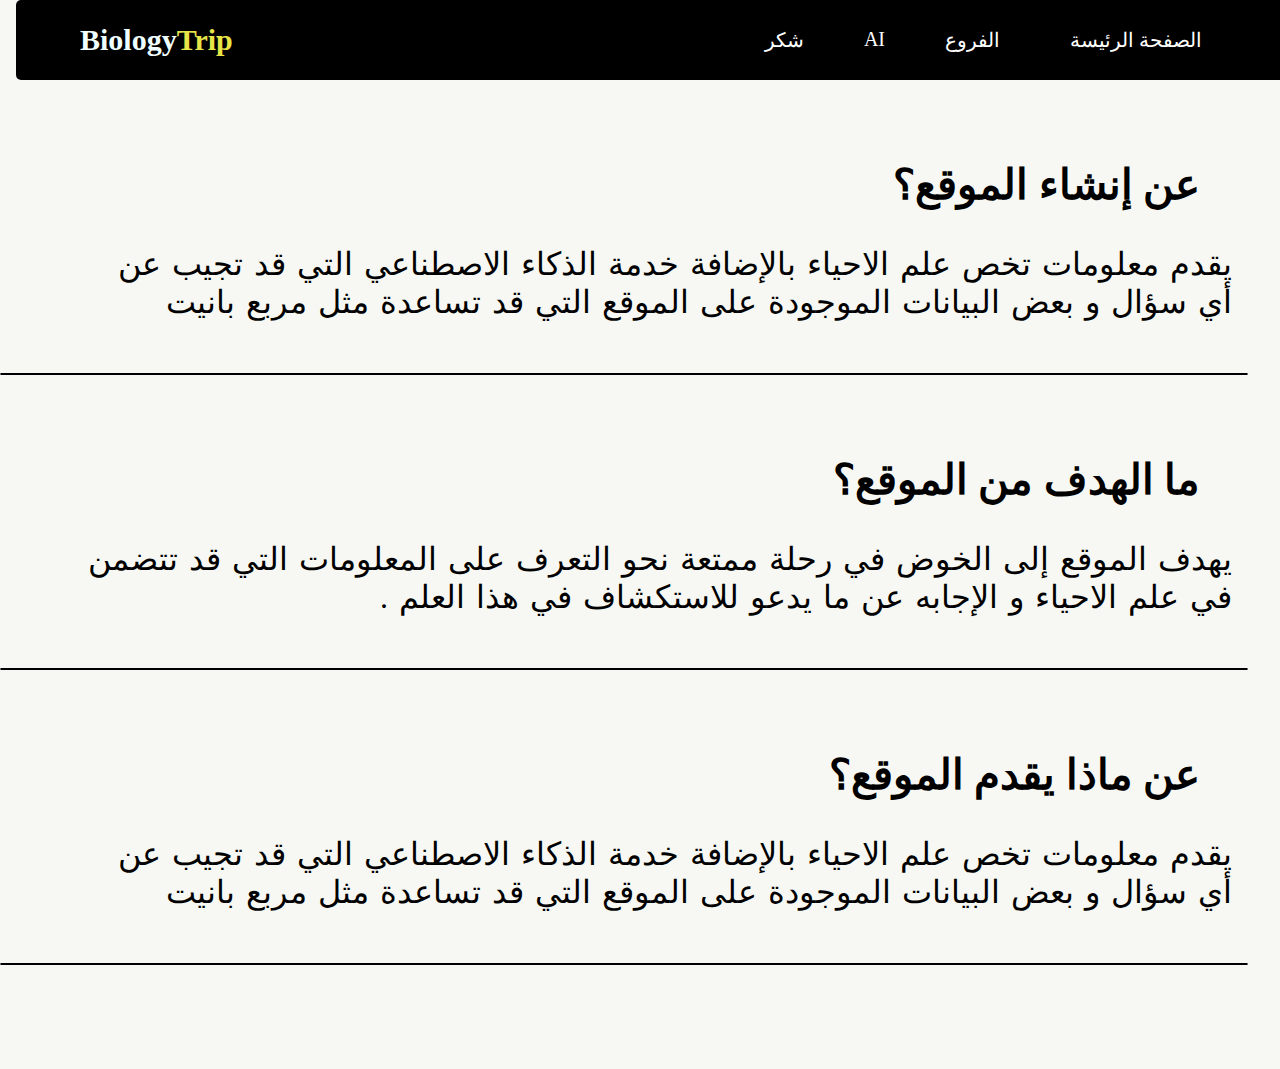
<file: about.html>
<!DOCTYPE html>
<html dir="rtl" lang="ar">
<head>
    <meta charset="UTF-8">
    <meta name="viewport" content="width=device-width, initial-scale=1.0">
    <link rel="stylesheet" href="https://cdnjs.cloudflare.com/ajax/libs/font-awesome/6.5.1/css/all.min.css" integrity="sha512-DTOQO9RWCH3ppGqcWaEA1BIZOC6xxalwEsw9c2QQeAIftl+Vegovlnee1c9QX4TctnWMn13TZye+giMm8e2LwA==" crossorigin="anonymous" referrerpolicy="no-referrer" />
    <link rel="stylesheet" href="about.css">
    <title>thank</title>
</head>
<body>
<!-- ****************************menu__bar************************* -->
<div class="menu__bar">

<ul>
    <li><a href="index.html">الصفحة الرئيسة</a></li>

<li><a href="#">الفروع <i class=" fas fa-caret-down"></i></a>

<div class="dropdown__menu">
    <ul>
        <li><a href="nstartbio.html">علم الأحياء<i class=" fas fa-caret-right"></i></a>
        <div class="drop__menu-1">
            <ul>
                <li><a href="#">نظرية الخلية</a></li>
                <li><a href="#">التطور</a></li>
                <li><a href="#">الاستتباب</a></li>
                <li><a href="#">الطاقة</a></li>

            </ul>
        </div>
        </li>
        <li><a href="Genetics.html">علم الوراثة</a></li>
        <li><a href="mycology.html">علم الفطريات</a></li>
        <li><a href="Neurology.html">علم الأعصاب</a></li>
        <li><a href="Ecology.html">علم البيئة</a></li>
        <li><a href="Histology.html">علم الأنسجة</a></li>
        <li><a href="Biochemistry.html">كيمياء حيوية</a></li>
        <li><a href="Virology.html">علم الفيروسات</a></li>
        <li><a href="cytology.html">علم الخلية</a></li>
        <li><a href="anatomy.html">علم التشريح</a></li>


    </ul>
</div>
</li>
<li><a href="https://www.perplexity.ai/search">AI</a></li>

<li><a href="thank.html">شكر</a></li>

</ul>
<h1 class="logo">Biology<span>Trip</span></h1>

</div>
















<!-- ***************************textarea************************** -->
<h2>عن إنشاء الموقع؟</h2><br><br>
<p>يقدم معلومات تخص علم الاحياء بالإضافة خدمة الذكاء الاصطناعي التي قد تجيب عن أي سؤال و بعض البيانات الموجودة على الموقع التي قد تساعدة مثل مربع بانيت
</p><br><br>
<hr>


<h2>ما الهدف من الموقع؟</h2><br><br>

<p>يهدف الموقع إلى الخوض في رحلة ممتعة نحو التعرف على المعلومات التي قد تتضمن في علم الاحياء و الإجابه عن ما يدعو للاستكشاف في هذا العلم .
</p><br><br>
<hr>
<h2>عن ماذا يقدم الموقع؟</h2><br><br>

<p>يقدم معلومات تخص علم الاحياء بالإضافة خدمة الذكاء الاصطناعي التي قد تجيب عن أي سؤال و بعض البيانات الموجودة على الموقع التي قد تساعدة مثل مربع بانيت
</p><br><br>
<hr><br><br><br><br>

</body>
</html>
</file>
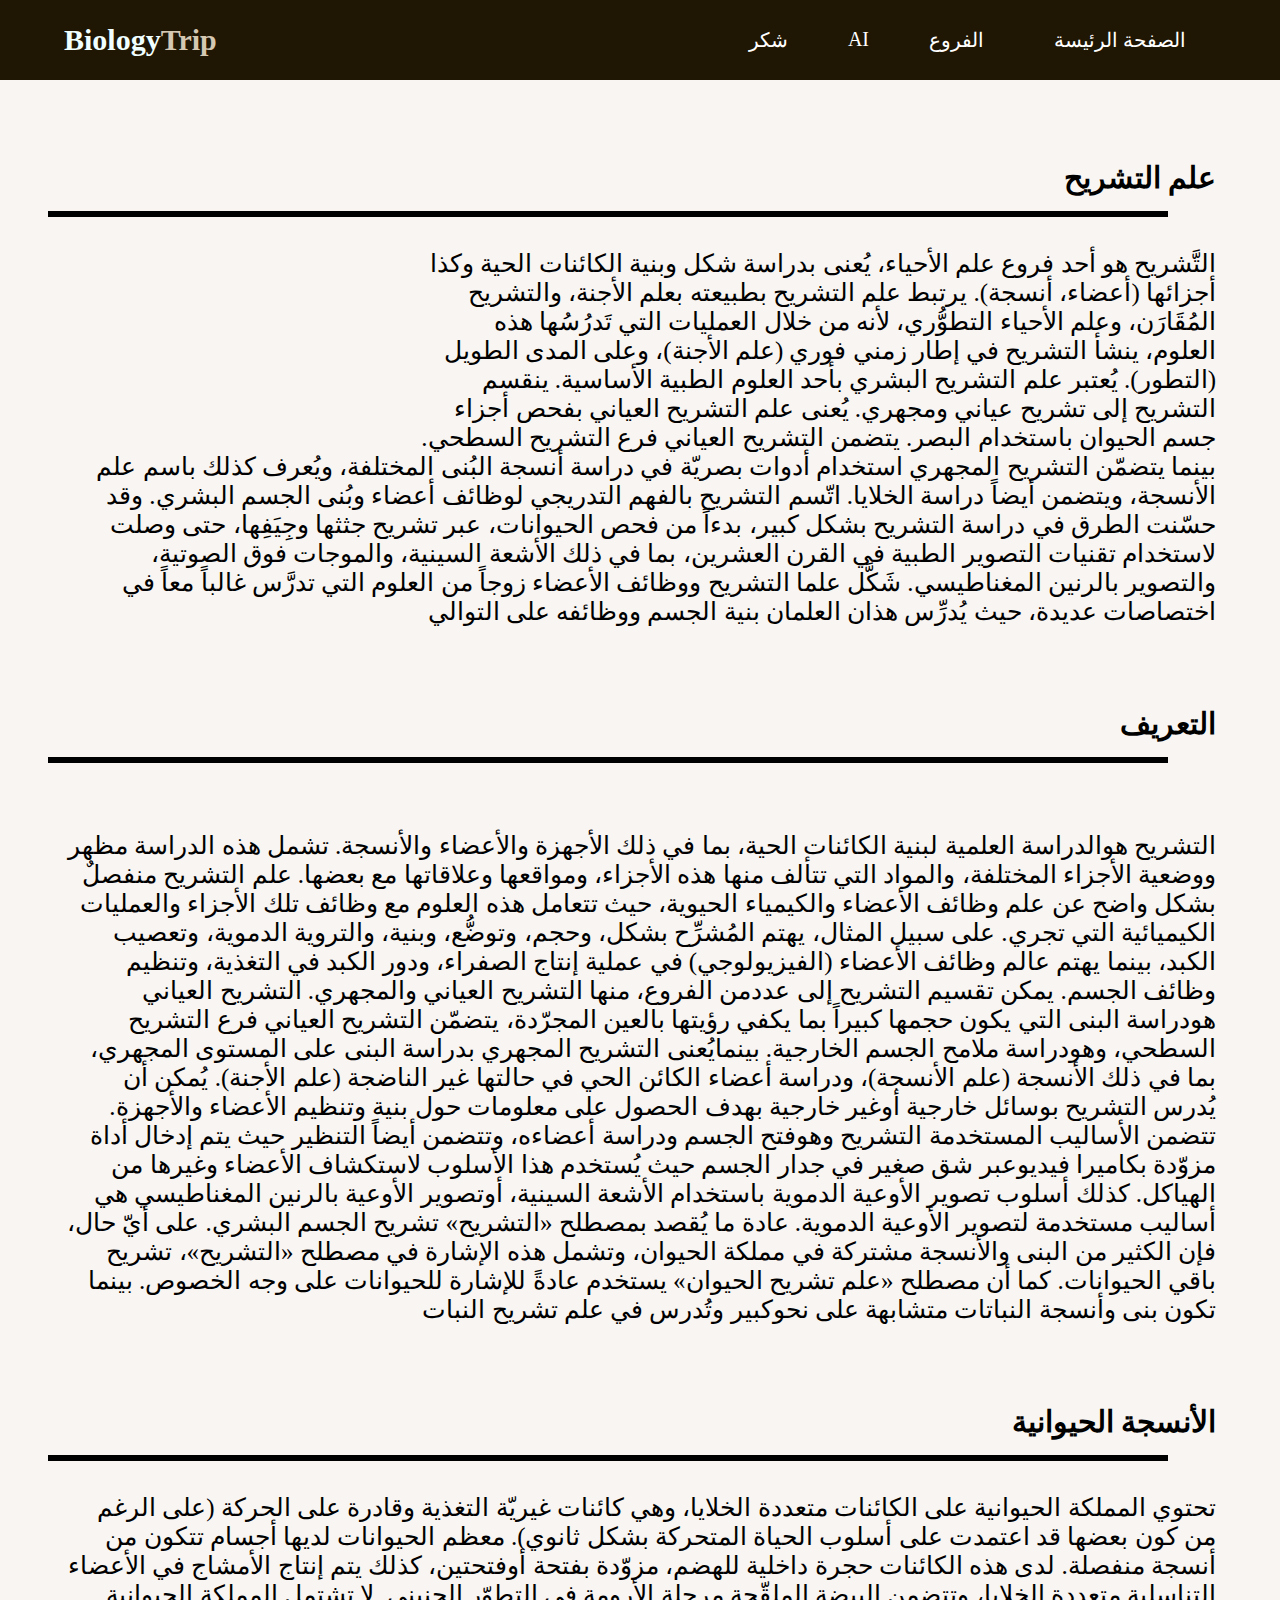
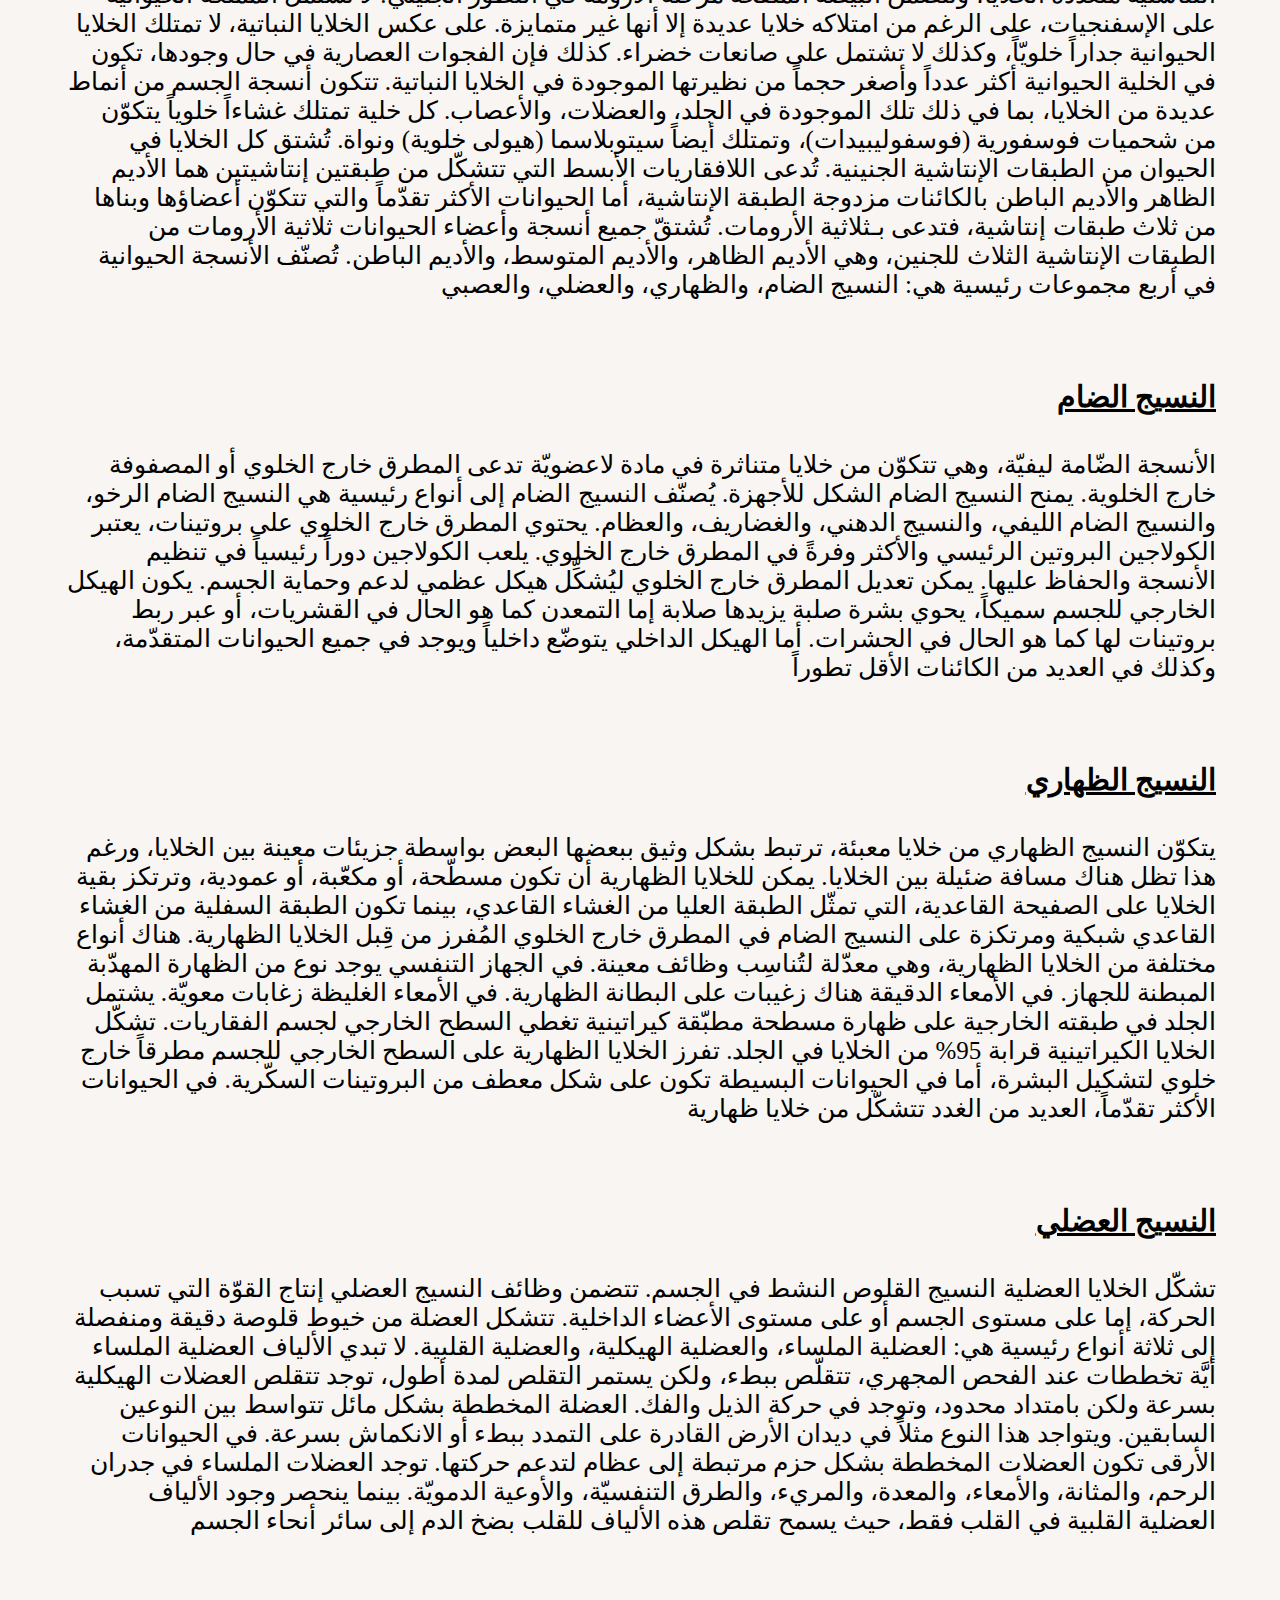
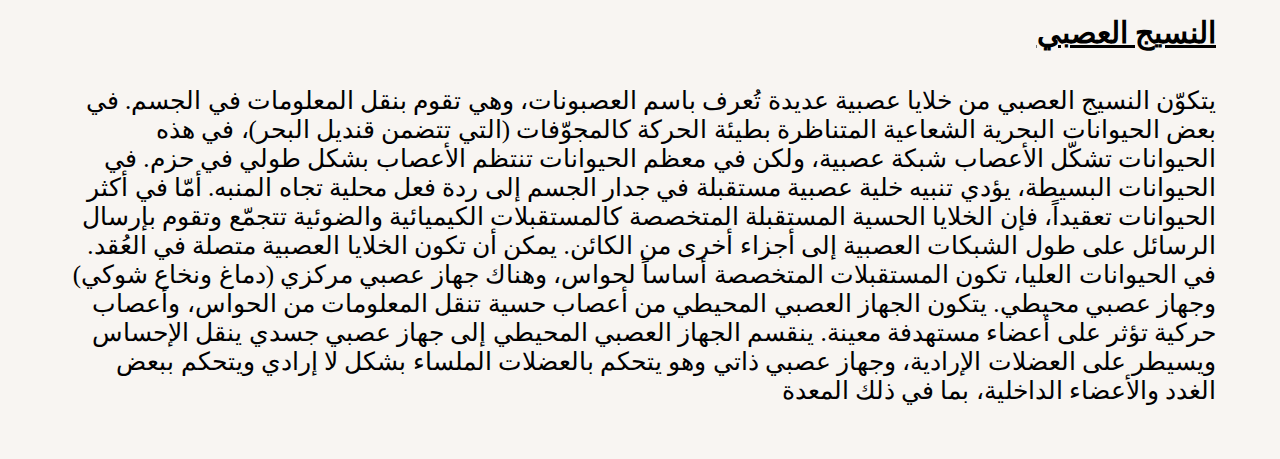
<file: anatomy.html>
<!DOCTYPE html>
<html lang="en">
<head>
    <meta charset="UTF-8">
    <meta name="viewport" content="width=device-width, initial-scale=1.0">
    <link rel="stylesheet" href="https://cdnjs.cloudflare.com/ajax/libs/font-awesome/6.5.1/css/all.min.css" integrity="sha512-DTOQO9RWCH3ppGqcWaEA1BIZOC6xxalwEsw9c2QQeAIftl+Vegovlnee1c9QX4TctnWMn13TZye+giMm8e2LwA==" crossorigin="anonymous" referrerpolicy="no-referrer" />
    <link rel="stylesheet" href="anatomy.css">
    <title>علم التشريح</title>
</head>
<body>
<!-- ****************************menu__bar************************* -->
<div class="menu__bar">
<h1 class="logo">Biology<span>Trip</span></h1>

<ul>
<li><a href="thank.html">شكر</a></li>
<li><a href="https://www.perplexity.ai/search">AI</a></li>
<li><a href="#">الفروع <i class=" fas fa-caret-down"></i></a>

<div class="dropdown__menu">
    <ul>
        <li><a href="nstartbio.html">علم الأحياء<i class=" fas fa-caret-right"></i></a>
        <div class="drop__menu-1">
            <ul>
                <li><a href="#">نظرية الخلية</a></li>
                <li><a href="#">التطور</a></li>
                <li><a href="#">الاستتباب</a></li>
                <li><a href="#">الطاقة</a></li>

            </ul>
        </div>
        </li>
        <li><a href="Genetics.html">علم الوراثة</a></li>
        <li><a href="mycology.html">علم الفطريات</a></li>
        <li><a href="Neurology.html">علم الأعصاب</a></li>
        <li><a href="Ecology.html">علم البيئة</a></li>
        <li><a href="Histology.html">علم الأنسجة</a></li>
        <li><a href="Biochemistry.html">كيمياء حيوية</a></li>
        <li><a href="Virology.html">علم الفيروسات</a></li>
        <li><a href="cytology.html">علم الخلية</a></li>
        <li><a href="anatomy.html">علم التشريح</a></li>


    </ul>
</div>
</li>
<li><a href="index.html">الصفحة الرئيسة</a></li>


</ul>
</div>











<!-- ***************************textarea************************** -->
    <h2>  علم التشريح </h2>
    <hr>
    <video autoplay loop muted plays-inline class="video">
        <source src="C:\Users\moham\OneDrive - RiyadhGirls\code gio\img gio\document_5879781829900244262.mp4">
    </video>
<p>التَّشريح هو أحد فروع علم الأحياء، يُعنى بدراسة شكل وبنية الكائنات الحية وكذا أجزائها (أعضاء، أنسجة). يرتبط علم التشريح بطبيعته بعلم الأجنة، والتشريح المُقَارَن، وعلم الأحياء التطوُّري، لأنه من خلال العمليات التي تَدرُسُها هذه العلوم، ينشأ التشريح في إطار زمني فوري (علم الأجنة)، وعلى المدى الطويل (التطور). يُعتبر علم التشريح البشري بأحد العلوم الطبية الأساسية. ينقسم التشريح إلى تشريح عياني ومجهري. يُعنى علم التشريح العياني بفحص أجزاء جسم الحيوان باستخدام البصر. يتضمن التشريح العياني فرع التشريح السطحي. بينما يتضمّن التشريح المجهري استخدام أدوات بصريّة في دراسة أنسجة البُنى المختلفة، ويُعرف كذلك باسم علم الأنسجة، ويتضمن أيضاً دراسة الخلايا. اتّسم التشريح بالفهم التدريجي لوظائف أعضاء وبُنى الجسم البشري. وقد حسّنت الطرق في دراسة التشريح بشكل كبير، بدءاً من فحص الحيوانات، عبر تشريح جثثها وجِيَفِها، حتى وصلت لاستخدام تقنيات التصوير الطبية في القرن العشرين، بما في ذلك الأشعة السينية، والموجات فوق الصوتية، والتصوير بالرنين المغناطيسي. شَكَّل علما التشريح ووظائف الأعضاء زوجاً من العلوم التي تدرَّس غالباً معاً في اختصاصات عديدة، حيث يُدرِّس هذان العلمان بنية الجسم ووظائفه على التوالي</p>

<h2>التعريف</h2>
<hr>
<br><br><p>التشريح هوالدراسة العلمية لبنية الكائنات الحية، بما في ذلك الأجهزة والأعضاء والأنسجة. تشمل هذه الدراسة مظهر ووضعية الأجزاء المختلفة، والمواد التي تتألف منها هذه الأجزاء، ومواقعها وعلاقاتها مع بعضها. علم التشريح منفصلٌ بشكل واضح عن علم وظائف الأعضاء والكيمياء الحيوية، حيث تتعامل هذه العلوم مع وظائف تلك الأجزاء والعمليات الكيميائية التي تجري. على سبيل المثال، يهتم المُشرِّح بشكل، وحجم، وتوضُّع، وبنية، والتروية الدموية، وتعصيب الكبد، بينما يهتم عالم وظائف الأعضاء (الفيزيولوجي) في عملية إنتاج الصفراء، ودور الكبد في التغذية، وتنظيم وظائف الجسم. يمكن تقسيم التشريح إلى عددمن الفروع، منها التشريح العياني والمجهري. التشريح العياني هودراسة البنى التي يكون حجمها كبيراً بما يكفي رؤيتها بالعين المجرّدة، يتضمّن التشريح العياني فرع التشريح السطحي، وهودراسة ملامح الجسم الخارجية. بينمايُعنى التشريح المجهري بدراسة البنى على المستوى المجهري، بما في ذلك الأنسجة (علم الأنسجة)، ودراسة أعضاء الكائن الحي في حالتها غير الناضجة (علم الأجنة). يُمكن أن يُدرس التشريح بوسائل خارجية أوغير خارجية بهدف الحصول على معلومات حول بنية وتنظيم الأعضاء والأجهزة. تتضمن الأساليب المستخدمة التشريح وهوفتح الجسم ودراسة أعضاءه، وتتضمن أيضاً التنظير حيث يتم إدخال أداة مزوّدة بكاميرا فيديوعبر شق صغير في جدار الجسم حيث يُستخدم هذا الأسلوب لاستكشاف الأعضاء وغيرها من الهياكل. كذلك أسلوب تصوير الأوعية الدموية باستخدام الأشعة السينية، أوتصوير الأوعية بالرنين المغناطيسي هي أساليب مستخدمة لتصوير الأوعية الدموية. عادة ما يُقصد بمصطلح «التشريح» تشريح الجسم البشري. على أيّ حال، فإن الكثير من البنى والأنسجة مشتركة في مملكة الحيوان، وتشمل هذه الإشارة في مصطلح «التشريح»، تشريح باقي الحيوانات. كما أن مصطلح «علم تشريح الحيوان» يستخدم عادةً للإشارة للحيوانات على وجه الخصوص. بينما تكون بنى وأنسجة النباتات متشابهة على نحوكبير وتُدرس في علم تشريح النبات</p>
<h2>الأنسجة الحيوانية</h2>
<hr>
<p>تحتوي المملكة الحيوانية على الكائنات متعددة الخلايا، وهي كائنات غيريّة التغذية وقادرة على الحركة (على الرغم من كون بعضها قد اعتمدت على أسلوب الحياة المتحركة بشكل ثانوي). معظم الحيوانات لديها أجسام تتكون من أنسجة منفصلة. لدى هذه الكائنات حجرة داخلية للهضم، مزوّدة بفتحة أوفتحتين، كذلك يتم إنتاج الأمشاج في الأعضاء التناسلية متعددة الخلايا، وتتضمن البيضة الملقّحة مرحلة الأرومة في التطوّر الجنيني. لا تشتمل المملكة الحيوانية على الإسفنجيات، على الرغم من امتلاكه خلايا عديدة إلا أنها غير متمايزة. على عكس الخلايا النباتية، لا تمتلك الخلايا الحيوانية جداراً خلويّاً، وكذلك لا تشتمل على صانعات خضراء. كذلك فإن الفجوات العصارية في حال وجودها، تكون في الخلية الحيوانية أكثر عدداً وأصغر حجماً من نظيرتها الموجودة في الخلايا النباتية. تتكون أنسجة الجسم من أنماط عديدة من الخلايا، بما في ذلك تلك الموجودة في الجلد، والعضلات، والأعصاب. كل خلية تمتلك غشاءاً خلوياً يتكوّن من شحميات فوسفورية (فوسفوليبيدات)، وتمتلك أيضاً سيتوبلاسما (هيولى خلوية) ونواة. تُشتق كل الخلايا في الحيوان من الطبقات الإنتاشية الجنينية. تُدعى اللافقاريات الأبسط التي تتشكّل من طبقتين إنتاشيتين هما الأديم الظاهر والأديم الباطن بالكائنات مزدوجة الطبقة الإنتاشية، أما الحيوانات الأكثر تقدّماً والتي تتكوّن أعضاؤها وبناها من ثلاث طبقات إنتاشية، فتدعى بـثلاثية الأرومات. تُشتقّ جميع أنسجة وأعضاء الحيوانات ثلاثية الأرومات من الطبقات الإنتاشية الثلاث للجنين، وهي الأديم الظاهر، والأديم المتوسط، والأديم الباطن. تُصنّف الأنسجة الحيوانية في أربع مجموعات رئيسية هي: النسيج الضام، والظهاري، والعضلي، والعصبي</p>
<h2><b><u>النسيج الضام</u></b></h2>
<br><br><p>الأنسجة الضّامة ليفيّة، وهي تتكوّن من خلايا متناثرة في مادة لاعضويّة تدعى المطرق خارج الخلوي أو المصفوفة خارج الخلوية. يمنح النسيج الضام الشكل للأجهزة. يُصنّف النسيج الضام إلى أنواع رئيسية هي النسيج الضام الرخو، والنسيج الضام الليفي، والنسيج الدهني، والغضاريف، والعظام. يحتوي المطرق خارج الخلوي على بروتينات، يعتبر الكولاجين البروتين الرئيسي والأكثر وفرةً في المطرق خارج الخلوي. يلعب الكولاجين دوراً رئيسياً في تنظيم الأنسجة والحفاظ عليها. يمكن تعديل المطرق خارج الخلوي ليُشكِّل هيكل عظمي لدعم وحماية الجسم. يكون الهيكل الخارجي للجسم سميكاً، يحوي بشرة صلبة يزيدها صلابة إما التمعدن كما هو الحال في القشريات، أو عبر ربط بروتينات لها كما هو الحال في الحشرات. أما الهيكل الداخلي يتوضّع داخلياً ويوجد في جميع الحيوانات المتقدّمة، وكذلك في العديد من الكائنات الأقل تطوراً</p>
<h2><b><u>النسيج الظهاري</u></b></h2>
<br><br><p>يتكوّن النسيج الظهاري من خلايا معبئة، ترتبط بشكل وثيق ببعضها البعض بواسطة جزيئات معينة بين الخلايا، ورغم هذا تظل هناك مسافة ضئيلة بين الخلايا. يمكن للخلايا الظهارية أن تكون مسطّحة، أو مكعّبة، أو عمودية، وترتكز بقية الخلايا على الصفيحة القاعدية، التي تمثّل الطبقة العليا من الغشاء القاعدي، بينما تكون الطبقة السفلية من الغشاء القاعدي شبكية ومرتكزة على النسيج الضام في المطرق خارج الخلوي المُفرز من قِبل الخلايا الظهارية. هناك أنواع مختلفة من الخلايا الظهارية، وهي معدّلة لتُناسِب وظائف معينة. في الجهاز التنفسي يوجد نوع من الظهارة المهدّبة المبطنة للجهاز. في الأمعاء الدقيقة هناك زغيبات على البطانة الظهارية. في الأمعاء الغليظة زغابات معويّة. يشتمل الجلد في طبقته الخارجية على ظهارة مسطحة مطبّقة كيراتينية تغطي السطح الخارجي لجسم الفقاريات. تشكّل الخلايا الكيراتينية قرابة 95% من الخلايا في الجلد. تفرز الخلايا الظهارية على السطح الخارجي للجسم مطرقاً خارج خلوي لتشكيل البشرة، أما في الحيوانات البسيطة تكون على شكل معطف من البروتينات السكّرية. في الحيوانات الأكثر تقدّماً، العديد من الغدد تتشكّل من خلايا ظهارية</p>
<h2><u><b>النسيج العضلي</b></u></h2>
<br><br><p>تشكّل الخلايا العضلية النسيج القلوص النشط في الجسم. تتضمن وظائف النسيج العضلي إنتاج القوّة التي تسبب الحركة، إما على مستوى الجسم أو على مستوى الأعضاء الداخلية. تتشكل العضلة من خيوط قلوصة دقيقة ومنفصلة إلى ثلاثة أنواع رئيسية هي: العضلية الملساء، والعضلية الهيكلية، والعضلية القلبية. لا تبدي الألياف العضلية الملساء أيَّة تخططات عند الفحص المجهري، تتقلّص ببطء، ولكن يستمر التقلص لمدة أطول، توجد تتقلص العضلات الهيكلية بسرعة ولكن بامتداد محدود، وتوجد في حركة الذيل والفك. العضلة المخططة بشكل مائل تتواسط بين النوعين السابقين. ويتواجد هذا النوع مثلاً في ديدان الأرض القادرة على التمدد ببطء أو الانكماش بسرعة. في الحيوانات الأرقى تكون العضلات المخططة بشكل حزم مرتبطة إلى عظام لتدعم حركتها. توجد العضلات الملساء في جدران الرحم، والمثانة، والأمعاء، والمعدة، والمريء، والطرق التنفسيّة، والأوعية الدمويّة. بينما ينحصر وجود الألياف العضلية القلبية في القلب فقط، حيث يسمح تقلص هذه الألياف للقلب بضخ الدم إلى سائر أنحاء الجسم</p>
<h2><b><u>النسيج العصبي</u></b></h2>
<br><br><p>يتكوّن النسيج العصبي من خلايا عصبية عديدة تُعرف باسم العصبونات، وهي تقوم بنقل المعلومات في الجسم. في بعض الحيوانات البحرية الشعاعية المتناظرة بطيئة الحركة  كالمجوّفات (التي تتضمن قنديل البحر)، في هذه الحيوانات تشكّل الأعصاب شبكة عصبية، ولكن في معظم الحيوانات تنتظم الأعصاب بشكل طولي في حزم. في الحيوانات البسيطة، يؤدي تنبيه خلية عصبية مستقبلة في جدار الجسم إلى ردة فعل محلية تجاه المنبه. أمّا في أكثر الحيوانات تعقيداً، فإن الخلايا الحسية المستقبلة المتخصصة كالمستقبلات الكيميائية والضوئية تتجمّع وتقوم بإرسال الرسائل على طول الشبكات العصبية إلى أجزاء أخرى من الكائن. يمكن أن تكون الخلايا العصبية متصلة في العُقد. في الحيوانات العليا، تكون المستقبلات المتخصصة أساساً لحواس، وهناك جهاز عصبي مركزي (دماغ ونخاع شوكي) وجهاز عصبي محيطي. يتكون الجهاز العصبي المحيطي من أعصاب حسية تنقل المعلومات من الحواس، وأعصاب حركية تؤثر على أعضاء مستهدفة معينة. ينقسم الجهاز العصبي المحيطي إلى جهاز عصبي جسدي ينقل الإحساس ويسيطر على العضلات الإرادية، وجهاز عصبي ذاتي وهو يتحكم بالعضلات الملساء بشكل لا إرادي ويتحكم ببعض الغدد والأعضاء الداخلية، بما في ذلك المعدة</p>
<br><br><br>
</body>
</html>
</file>
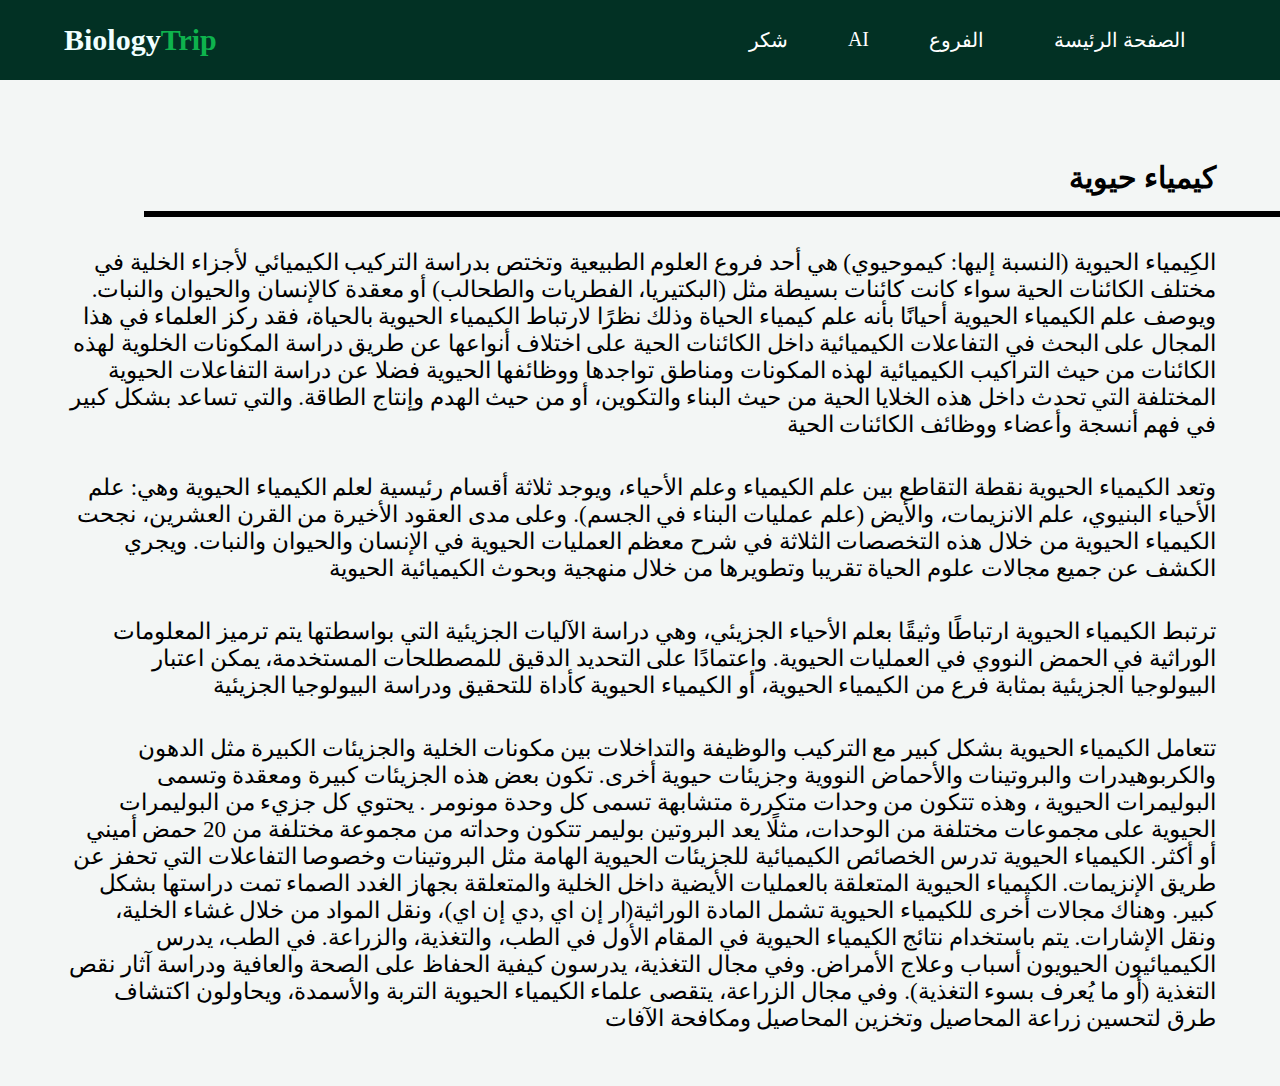
<file: Biochemistry.html>
<!DOCTYPE html>
<html lang="en">
<head>
    <meta charset="UTF-8">
    <meta name="viewport" content="width=device-width, initial-scale=1.0">
    <link rel="stylesheet" href="https://cdnjs.cloudflare.com/ajax/libs/font-awesome/6.5.1/css/all.min.css" integrity="sha512-DTOQO9RWCH3ppGqcWaEA1BIZOC6xxalwEsw9c2QQeAIftl+Vegovlnee1c9QX4TctnWMn13TZye+giMm8e2LwA==" crossorigin="anonymous" referrerpolicy="no-referrer" />
    <link rel="stylesheet" href="Biochemistry.css">
    <title>Biochemistry</title>
</head>
<body>
<!-- ****************************menu__bar************************* -->
<div class="menu__bar">
<h1 class="logo">Biology<span>Trip</span></h1>

<ul>
<li><a href="thank.html">شكر</a></li>
<li><a href="https://www.perplexity.ai/search">AI</a></li>
<li><a href="#">الفروع <i class=" fas fa-caret-down"></i></a>

<div class="dropdown__menu">
    <ul>
        <li><a href="nstartbio.html">علم الأحياء<i class=" fas fa-caret-right"></i></a>
        <div class="drop__menu-1">
            <ul>
                <li><a href="#">نظرية الخلية</a></li>
                <li><a href="#">التطور</a></li>
                <li><a href="#">الاستتباب</a></li>
                <li><a href="#">الطاقة</a></li>

            </ul>
        </div>
        </li>
        <li><a href="Genetics.html">علم الوراثة</a></li>
        <li><a href="mycology.html">علم الفطريات</a></li>
        <li><a href="Neurology.html">علم الأعصاب</a></li>
        <li><a href="Ecology.html">علم البيئة</a></li>
        <li><a href="Histology.html">علم الأنسجة</a></li>
        <li><a href="Biochemistry.html">كيمياء حيوية</a></li>
        <li><a href="Virology.html">علم الفيروسات</a></li>
        <li><a href="cytology.html">علم الخلية</a></li>
        <li><a href="anatomy.html">علم التشريح</a></li>


    </ul>
</div>
</li>
<li><a href="index.html">الصفحة الرئيسة</a></li>


</ul>
</div>











<!-- ***************************textarea************************** -->
    <h2> كيمياء حيوية</h2>
    <hr>
    <p>الكِيمياء الحيوية (النسبة إليها: كيموحيوي) هي أحد فروع العلوم الطبيعية وتختص بدراسة التركيب الكيميائي لأجزاء الخلية في مختلف الكائنات الحية سواء كانت كائنات بسيطة مثل (البكتيريا، الفطريات والطحالب) أو معقدة كالإنسان والحيوان والنبات. ويوصف علم الكيمياء الحيوية أحيانًا بأنه علم كيمياء الحياة وذلك نظرًا لارتباط الكيمياء الحيوية بالحياة، فقد ركز العلماء في هذا المجال على البحث في التفاعلات الكيميائية داخل الكائنات الحية على اختلاف أنواعها عن طريق دراسة المكونات الخلوية لهذه الكائنات من حيث التراكيب الكيميائية لهذه المكونات ومناطق تواجدها ووظائفها الحيوية فضلا عن دراسة التفاعلات الحيوية المختلفة التي تحدث داخل هذه الخلايا الحية من حيث البناء والتكوين، أو من حيث الهدم وإنتاج الطاقة. والتي تساعد بشكل كبير في فهم أنسجة وأعضاء ووظائف الكائنات الحية</p>
<br><br><p>وتعد الكيمياء الحيوية نقطة التقاطع بين علم الكيمياء وعلم الأحياء، ويوجد ثلاثة أقسام رئيسية لعلم الكيمياء الحيوية وهي: علم الأحياء البنيوي، علم الانزيمات، والأيض (علم عمليات البناء في الجسم). وعلى مدى العقود الأخيرة من القرن العشرين، نجحت الكيمياء الحيوية من خلال هذه التخصصات الثلاثة في شرح معظم العمليات الحيوية في الإنسان والحيوان والنبات. ويجري الكشف عن جميع مجالات علوم الحياة تقريبا وتطويرها من خلال منهجية وبحوث الكيميائية الحيوية</p>
<br><br><p>ترتبط الكيمياء الحيوية ارتباطًا وثيقًا بعلم الأحياء الجزيئي، وهي دراسة الآليات الجزيئية التي بواسطتها يتم ترميز المعلومات الوراثية في الحمض النووي في العمليات الحيوية. واعتمادًا على التحديد الدقيق للمصطلحات المستخدمة، يمكن اعتبار البيولوجيا الجزيئية بمثابة فرع من الكيمياء الحيوية، أو الكيمياء الحيوية كأداة للتحقيق ودراسة البيولوجيا الجزيئية</p>
<br><br><p>تتعامل الكيمياء الحيوية بشكل كبير مع التركيب والوظيفة والتداخلات بين مكونات الخلية والجزيئات الكبيرة مثل الدهون والكربوهيدرات والبروتينات والأحماض النووية وجزيئات حيوية أخرى. تكون بعض هذه الجزيئات كبيرة ومعقدة وتسمى البوليمرات الحيوية ، وهذه تتكون من وحدات متكررة متشابهة تسمى كل وحدة مونومر . يحتوي كل جزيء من البوليمرات الحيوية على مجموعات مختلفة من الوحدات، مثلًا يعد البروتين بوليمر تتكون وحداته من مجموعة مختلفة من 20 حمض أميني أو أكثر. الكيمياء الحيوية تدرس الخصائص الكيميائية للجزيئات الحيوية الهامة مثل البروتينات وخصوصا التفاعلات التي تحفز عن طريق الإنزيمات. الكيمياء الحيوية المتعلقة بالعمليات الأيضية داخل الخلية والمتعلقة بجهاز الغدد الصماء تمت دراستها بشكل كبير. وهناك مجالات أخرى للكيمياء الحيوية تشمل المادة الوراثية(ار إن اي ,دي إن اي)، ونقل المواد من خلال غشاء الخلية، ونقل الإشارات. يتم باستخدام نتائج الكيمياء الحيوية في المقام الأول في الطب، والتغذية، والزراعة. في الطب، يدرس الكيميائيون الحيويون أسباب وعلاج الأمراض. وفي مجال التغذية، يدرسون كيفية الحفاظ على الصحة والعافية ودراسة آثار نقص التغذية (أو ما يُعرف بسوء التغذية). وفي مجال الزراعة، يتقصى علماء الكيمياء الحيوية التربة والأسمدة، ويحاولون اكتشاف طرق لتحسين زراعة المحاصيل وتخزين المحاصيل ومكافحة الآفات</p>

<br><br><br>

</body>
</html>
</file>
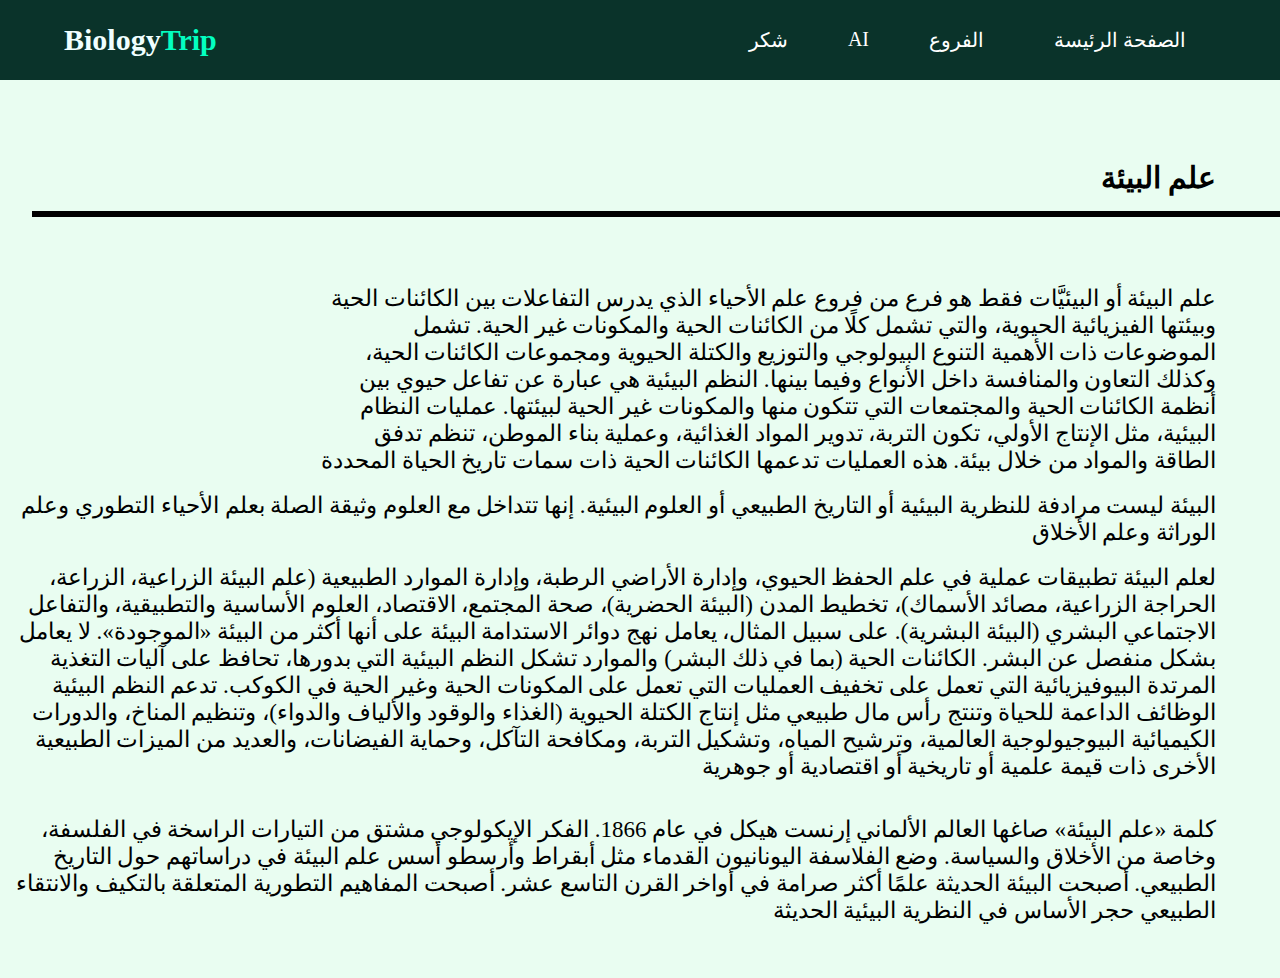
<file: Ecology.html>
<!DOCTYPE html>
<html lang="en">
<head>
    <meta charset="UTF-8">
    <meta name="viewport" content="width=device-width, initial-scale=1.0">
    <link rel="stylesheet" href="https://cdnjs.cloudflare.com/ajax/libs/font-awesome/6.5.1/css/all.min.css" integrity="sha512-DTOQO9RWCH3ppGqcWaEA1BIZOC6xxalwEsw9c2QQeAIftl+Vegovlnee1c9QX4TctnWMn13TZye+giMm8e2LwA==" crossorigin="anonymous" referrerpolicy="no-referrer" />
    <link rel="stylesheet" href="Ecology.css">
    <title>Ecology</title>
</head>
<body>
<!-- ****************************menu__bar************************* -->
<div class="menu__bar">
<h1 class="logo">Biology<span>Trip</span></h1>

<ul>
<li><a href="thank.html">شكر</a></li>
<li><a href="https://www.perplexity.ai/search">AI</a></li>
<li><a href="#">الفروع <i class=" fas fa-caret-down"></i></a>

<div class="dropdown__menu">
    <ul>
        <li><a href="nstartbio.html">علم الأحياء<i class=" fas fa-caret-right"></i></a>
        <div class="drop__menu-1">
            <ul>
                <li><a href="#">نظرية الخلية</a></li>
                <li><a href="#">التطور</a></li>
                <li><a href="#">الاستتباب</a></li>
                <li><a href="#">الطاقة</a></li>

            </ul>
        </div>
        </li>
        <li><a href="Genetics.html">علم الوراثة</a></li>
        <li><a href="mycology.html">علم الفطريات</a></li>
        <li><a href="Neurology.html">علم الأعصاب</a></li>
        <li><a href="Ecology.html">علم البيئة</a></li>
        <li><a href="Histology.html">علم الأنسجة</a></li>
        <li><a href="Biochemistry.html">كيمياء حيوية</a></li>
        <li><a href="Virology.html">علم الفيروسات</a></li>
        <li><a href="cytology.html">علم الخلية</a></li>
        <li><a href="anatomy.html">علم التشريح</a></li>


    </ul>
</div>
</li>
<li><a href="index.html">الصفحة الرئيسة</a></li>


</ul>
</div>











<!-- ***************************textarea************************** -->
    <h2>علم البيئة</h2>
    <hr><br><br>
    <video autoplay loop muted plays-inline class="video">
        <source src="C:\Users\moham\OneDrive - RiyadhGirls\code gio\img gio\document_5877530030086558586.mp4">
    </video>
    <p>علم البيئة أو البيئيَّات فقط  هو فرع من فروع علم الأحياء الذي يدرس التفاعلات بين الكائنات الحية وبيئتها الفيزيائية الحيوية، والتي تشمل كلًا من الكائنات الحية والمكونات غير الحية. تشمل الموضوعات ذات الأهمية التنوع البيولوجي والتوزيع والكتلة الحيوية ومجموعات الكائنات الحية، وكذلك التعاون والمنافسة داخل الأنواع وفيما بينها. النظم البيئية هي عبارة عن تفاعل حيوي بين أنظمة الكائنات الحية والمجتمعات التي تتكون منها والمكونات غير الحية لبيئتها. عمليات النظام البيئية، مثل الإنتاج الأولي، تكون التربة، تدوير المواد الغذائية، وعملية بناء الموطن، تنظم تدفق الطاقة والمواد من خلال بيئة. هذه العمليات تدعمها الكائنات الحية ذات سمات تاريخ الحياة المحددة</p>
<br><p>البيئة ليست مرادفة للنظرية البيئية أو التاريخ الطبيعي أو العلوم البيئية. إنها تتداخل مع العلوم وثيقة الصلة بعلم الأحياء التطوري وعلم الوراثة وعلم الأخلاق</p>
<br><p>لعلم البيئة تطبيقات عملية في علم الحفظ الحيوي، وإدارة الأراضي الرطبة، وإدارة الموارد الطبيعية (علم البيئة الزراعية، الزراعة، الحراجة الزراعية، مصائد الأسماك)، تخطيط المدن (البيئة الحضرية)، صحة المجتمع، الاقتصاد، العلوم الأساسية والتطبيقية، والتفاعل الاجتماعي البشري (البيئة البشرية). على سبيل المثال، يعامل نهج دوائر الاستدامة البيئة على أنها أكثر من البيئة «الموجودة». لا يعامل بشكل منفصل عن البشر. الكائنات الحية (بما في ذلك البشر) والموارد تشكل النظم البيئية التي بدورها، تحافظ على آليات التغذية المرتدة البيوفيزيائية التي تعمل على تخفيف العمليات التي تعمل على المكونات الحية وغير الحية في الكوكب. تدعم النظم البيئية الوظائف الداعمة للحياة وتنتج رأس مال طبيعي مثل إنتاج الكتلة الحيوية (الغذاء والوقود والألياف والدواء)، وتنظيم المناخ، والدورات الكيميائية البيوجيولوجية العالمية، وترشيح المياه، وتشكيل التربة، ومكافحة التآكل، وحماية الفيضانات، والعديد من الميزات الطبيعية الأخرى ذات قيمة علمية أو تاريخية أو اقتصادية أو جوهرية</p>
<br><br><p>كلمة «علم البيئة» صاغها العالم الألماني إرنست هيكل في عام 1866. الفكر الإيكولوجي مشتق من التيارات الراسخة في الفلسفة، وخاصة من الأخلاق والسياسة. وضع الفلاسفة اليونانيون القدماء مثل أبقراط وأرسطو أسس علم البيئة في دراساتهم حول التاريخ الطبيعي. أصبحت البيئة الحديثة علمًا أكثر صرامة في أواخر القرن التاسع عشر. أصبحت المفاهيم التطورية المتعلقة بالتكيف والانتقاء الطبيعي حجر الأساس في النظرية البيئية الحديثة</p>


<br><br><br>
<!-- <img src="C:\Users\moham\OneDrive - RiyadhGirls\code gio\img gio\Screenshot 2024-04-05 053557.png"> -->
</body>
</html>
</file>
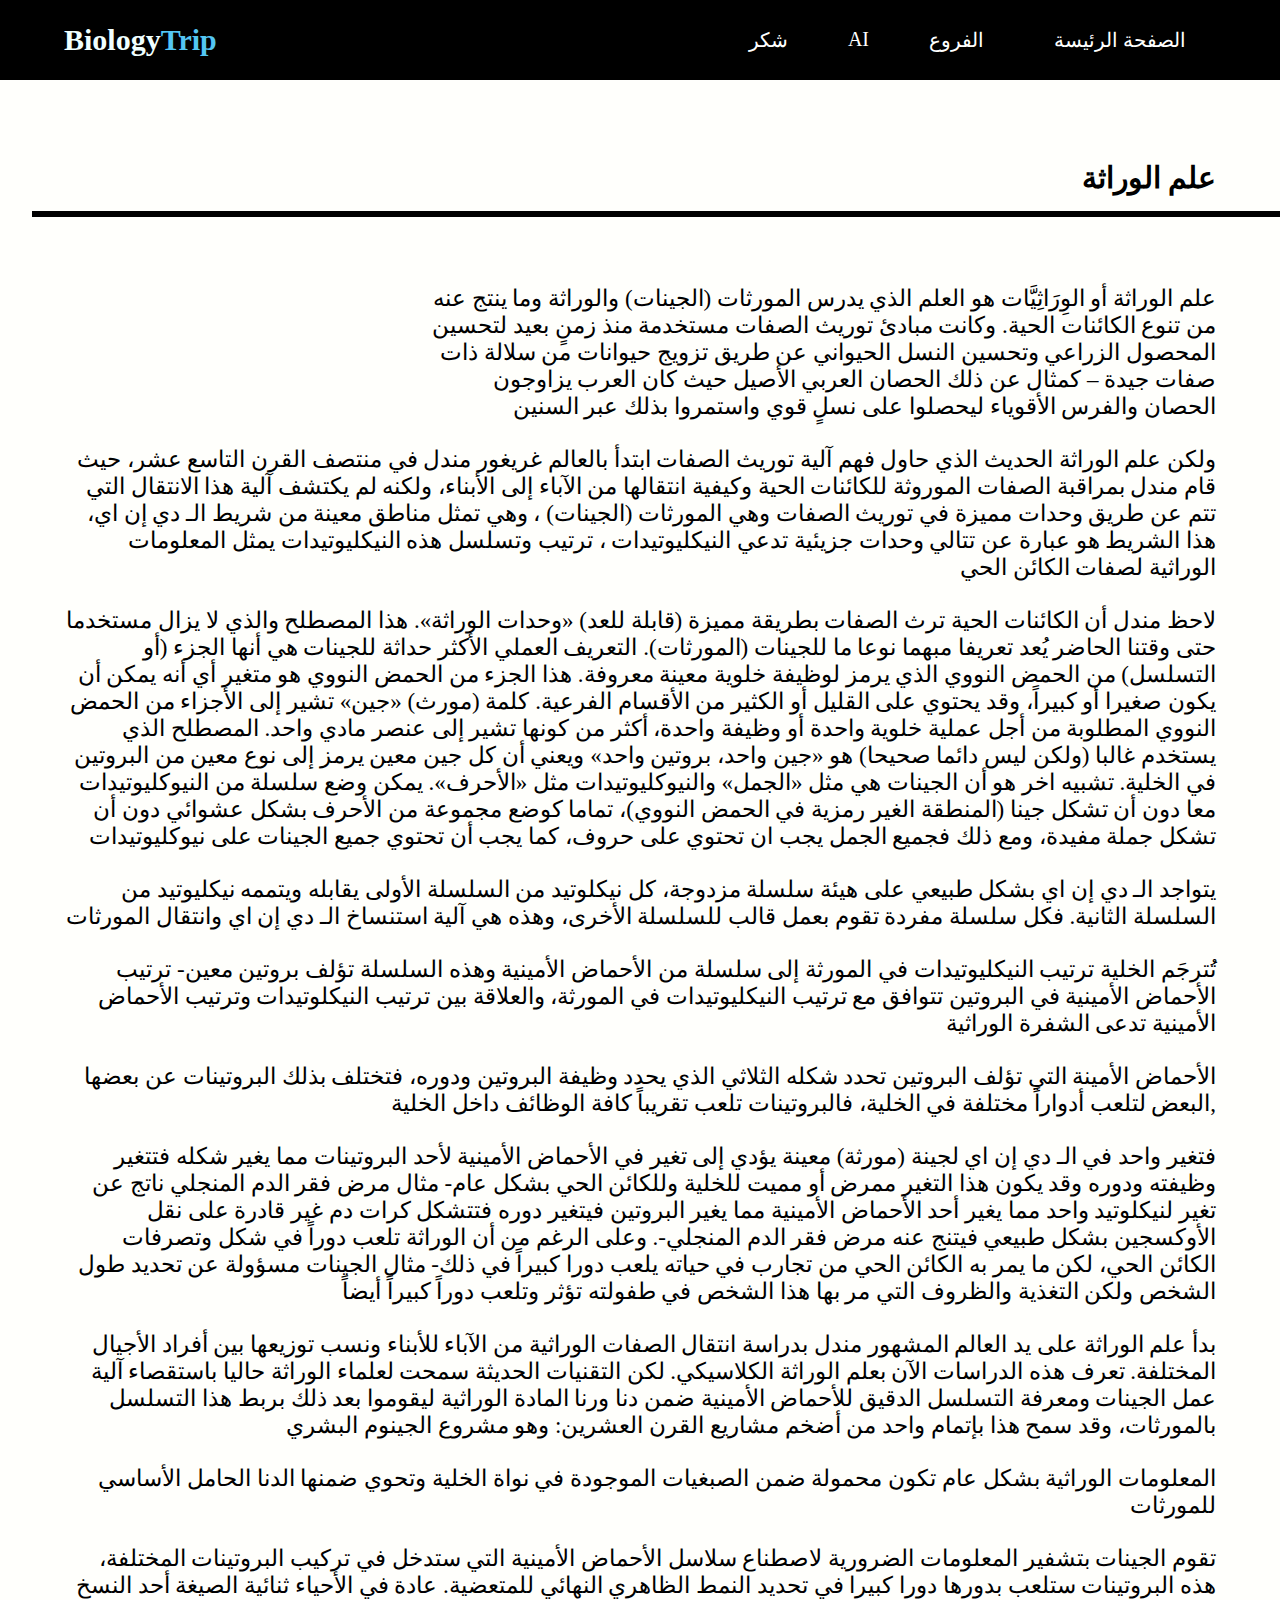
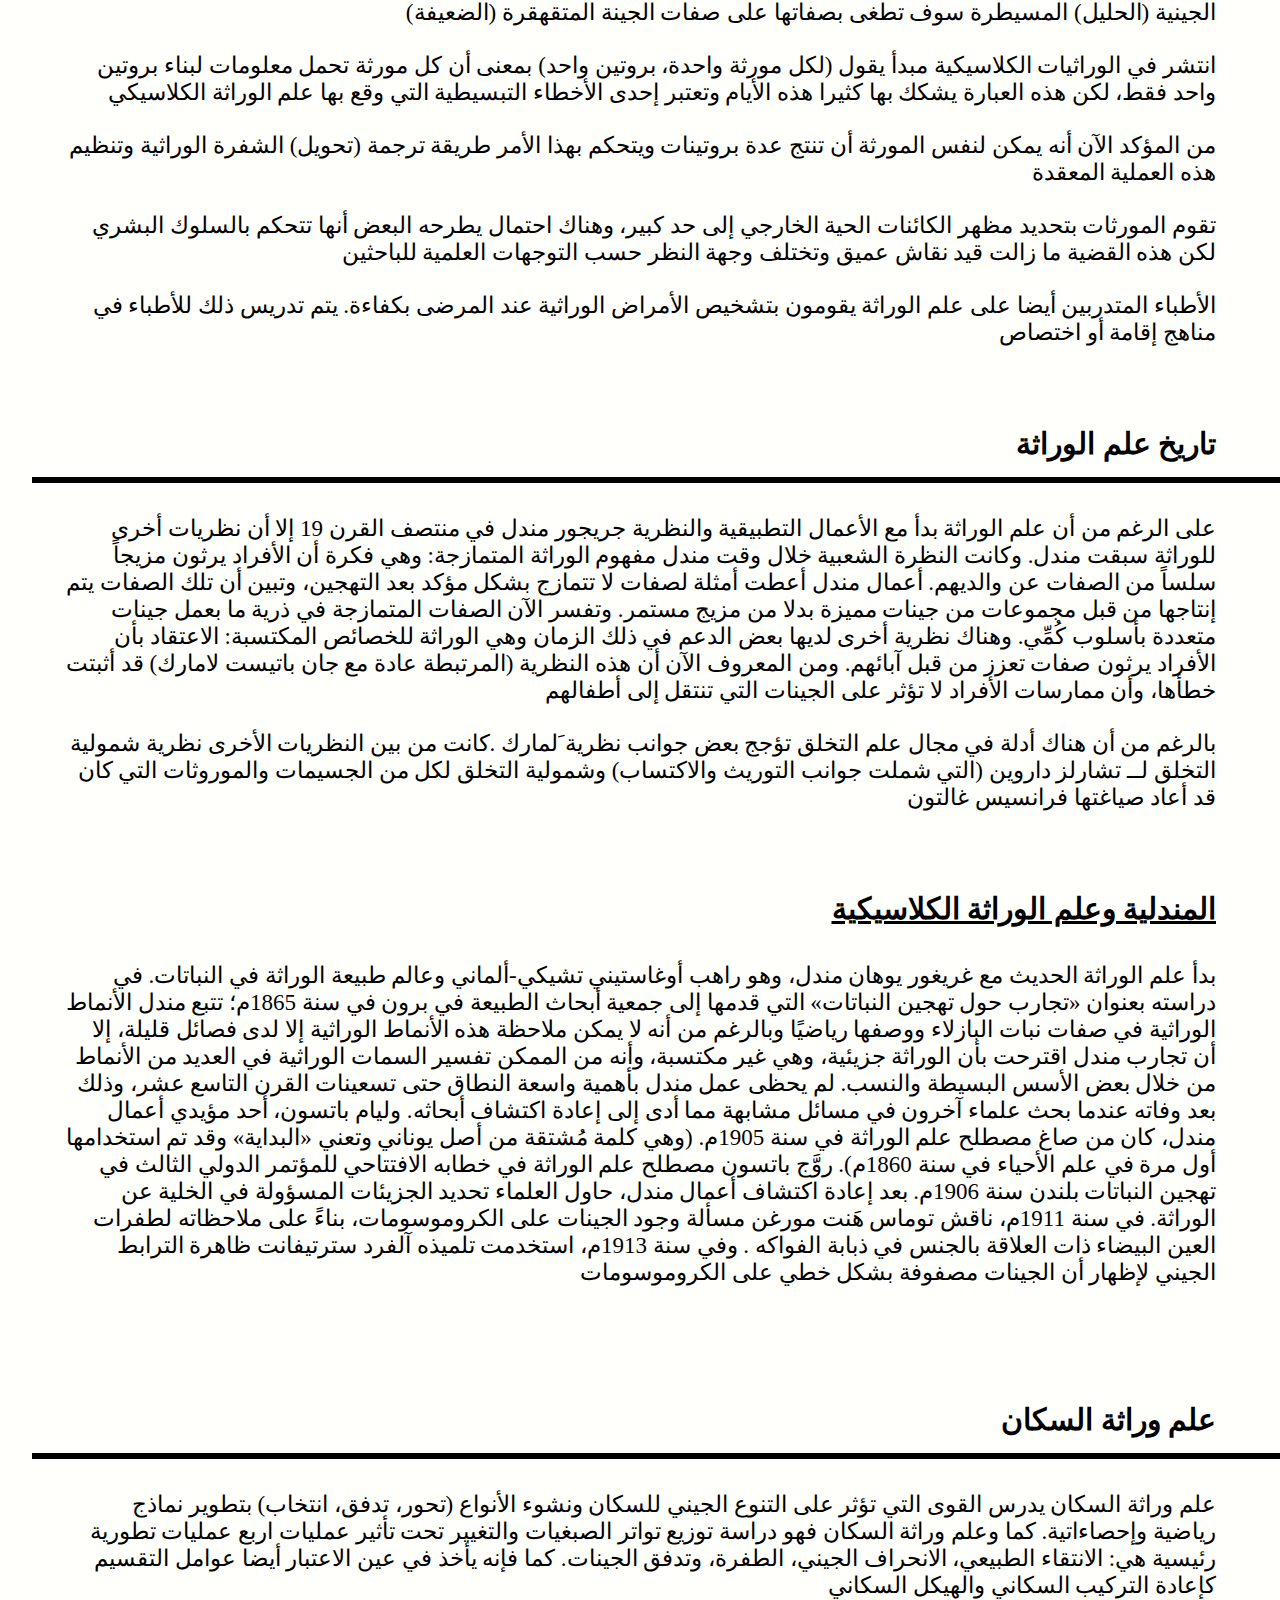
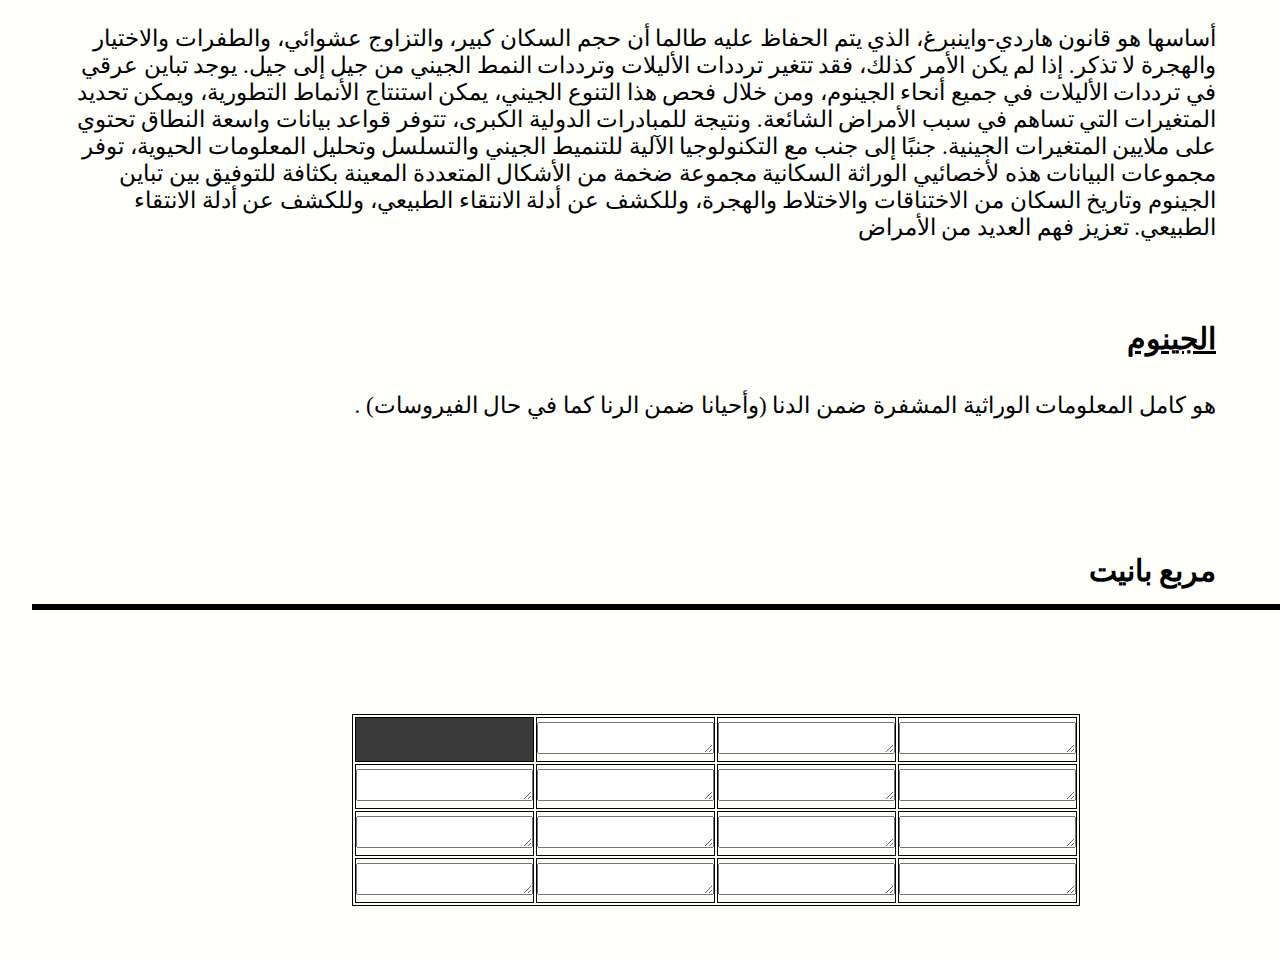
<file: Genetics.html>
<!DOCTYPE html>
<html lang="en">
<head>
    <meta charset="UTF-8">
    <meta name="viewport" content="width=device-width, initial-scale=1.0">
    <link rel="stylesheet" href="https://cdnjs.cloudflare.com/ajax/libs/font-awesome/6.5.1/css/all.min.css" integrity="sha512-DTOQO9RWCH3ppGqcWaEA1BIZOC6xxalwEsw9c2QQeAIftl+Vegovlnee1c9QX4TctnWMn13TZye+giMm8e2LwA==" crossorigin="anonymous" referrerpolicy="no-referrer" />
    <link rel="stylesheet" href="Genetics.css">
    <title>Genetics</title>
</head>
<body>
<!-- ****************************menu__bar************************* -->
<div class="menu__bar">
<h1 class="logo">Biology<span>Trip</span></h1>

<ul>
<li><a href="thank.html">شكر</a></li>
<li><a href="https://www.perplexity.ai/search">AI</a></li>
<li><a href="#">الفروع <i class=" fas fa-caret-down"></i></a>

<div class="dropdown__menu">
    <ul>
        <li><a href="nstartbio.html">علم الأحياء<i class=" fas fa-caret-right"></i></a>
        <div class="drop__menu-1">
            <ul>
                <li><a href="#">نظرية الخلية</a></li>
                <li><a href="#">التطور</a></li>
                <li><a href="#">الاستتباب</a></li>
                <li><a href="#">الطاقة</a></li>

            </ul>
        </div>
        </li>
        <li><a href="Genetics.html">علم الوراثة</a></li>
        <li><a href="mycology.html">علم الفطريات</a></li>
        <li><a href="Neurology.html">علم الأعصاب</a></li>
        <li><a href="Ecology.html">علم البيئة</a></li>
        <li><a href="Histology.html">علم الأنسجة</a></li>
        <li><a href="Biochemistry.html">كيمياء حيوية</a></li>
        <li><a href="Virology.html">علم الفيروسات</a></li>
        <li><a href="cytology.html">علم الخلية</a></li>
        <li><a href="anatomy.html">علم التشريح</a></li>


    </ul>
</div>
</li>
<li><a href="index.html">الصفحة الرئيسة</a></li>


</ul>
</div>











<!-- ***************************textarea************************** -->
    <h2>علم الوراثة</h2>
    <hr>
    <br><br>
    <video autoplay loop muted plays-inline class="video">
        <source src="C:\Users\moham\OneDrive - RiyadhGirls\code gio\img gio\document_5877530030086558531.mp4">
    </video>
    <p>علم الوراثة أو الوِرَاثِيَّات  هو العلم الذي يدرس المورثات (الجينات) والوراثة وما ينتج عنه من تنوع الكائنات الحية. وكانت مبادئ توريث الصفات مستخدمة منذ زمنٍ بعيد لتحسين المحصول الزراعي وتحسين النسل الحيواني عن طريق تزويج حيوانات من سلالة ذات صفات جيدة – كمثال عن ذلك الحصان العربي الأصيل حيث كان العرب يزاوجون الحصان والفرس الأقوياء ليحصلوا على نسلٍ قوي واستمروا بذلك عبر السنين<br><br>ولكن علم الوراثة الحديث الذي حاول فهم آلية توريث الصفات ابتدأ بالعالم غريغور مندل  في منتصف القرن التاسع عشر، حيث قام مندل بمراقبة الصفات الموروثة للكائنات الحية وكيفية انتقالها من الآباء إلى الأبناء، ولكنه لم يكتشف آلية هذا الانتقال التي تتم عن طريق وحدات مميزة في توريث الصفات وهي المورثات (الجينات) ، وهي تمثل مناطق معينة من شريط الـ دي إن اي، هذا الشريط هو عبارة عن تتالي وحدات جزيئية تدعي النيكليوتيدات ، ترتيب وتسلسل هذه النيكليوتيدات يمثل المعلومات الوراثية لصفات الكائن الحي<br><br>لاحظ مندل أن الكائنات الحية ترث الصفات بطريقة مميزة (قابلة للعد) «وحدات الوراثة». هذا المصطلح والذي لا يزال مستخدما حتى وقتنا الحاضر يُعد تعريفا مبهما نوعا ما للجينات (المورثات). التعريف العملي الأكثر حداثة للجينات هي أنها الجزء (أو التسلسل) من الحمض النووي الذي يرمز لوظيفة خلوية معينة معروفة. هذا الجزء من الحمض النووي هو متغير أي أنه يمكن أن يكون صغيرا أو كبيراً، وقد يحتوي على القليل أو الكثير من الأقسام الفرعية. كلمة (مورث) «جين» تشير إلى الأجزاء من الحمض النووي المطلوبة من أجل عملية خلوية واحدة أو وظيفة واحدة، أكثر من كونها تشير إلى عنصر مادي واحد. المصطلح الذي يستخدم غالبا (ولكن ليس دائما صحيحا) هو «جين واحد، بروتين واحد» ويعني أن كل جين معين يرمز إلى نوع معين من البروتين في الخلية. تشبيه اخر هو أن الجينات هي مثل «الجمل» والنيوكليوتيدات مثل «الأحرف». يمكن وضع سلسلة من النيوكليوتيدات معا دون أن تشكل جينا (المنطقة الغير رمزية في الحمض النووي)، تماما كوضع مجموعة من الأحرف بشكل عشوائي دون أن تشكل جملة مفيدة، ومع ذلك فجميع الجمل يجب ان تحتوي على حروف، كما يجب أن تحتوي جميع الجينات على نيوكليوتيدات<br><br>يتواجد الـ دي إن اي بشكل طبيعي على هيئة سلسلة مزدوجة، كل نيكلوتيد من السلسلة الأولى يقابله ويتممه نيكليوتيد من السلسلة الثانية. فكل سلسلة مفردة تقوم بعمل قالب للسلسلة الأخرى، وهذه هي آلية استنساخ الـ دي إن اي وانتقال المورثات <br><br>تُترجَم الخلية ترتيب النيكليوتيدات في المورثة إلى سلسلة من الأحماض الأمينية  وهذه السلسلة تؤلف بروتين معين- ترتيب الأحماض الأمينية في البروتين تتوافق مع ترتيب النيكليوتيدات في المورثة، والعلاقة بين ترتيب النيكلوتيدات وترتيب الأحماض الأمينية تدعى الشفرة الوراثية <br><br>الأحماض الأمينة التي تؤلف البروتين تحدد شكله الثلاثي الذي يحدد وظيفة البروتين ودوره، فتختلف بذلك البروتينات عن بعضها البعض لتلعب أدواراً مختلفة في الخلية، فالبروتينات تلعب تقريباً كافة الوظائف داخل الخلية,<br><br>فتغير واحد في الـ دي إن اي لجينة (مورثة) معينة يؤدي إلى تغير في الأحماض الأمينية لأحد البروتينات مما يغير شكله فتتغير وظيفته ودوره وقد يكون هذا التغير ممرض أو مميت للخلية وللكائن الحي بشكل عام- مثال مرض فقر الدم المنجلي ناتج عن تغير لنيكلوتيد واحد مما يغير أحد الأحماض الأمينية مما يغير البروتين فيتغير دوره فتتشكل كرات دم غير قادرة على نقل الأوكسجين بشكل طبيعي فيتنج عنه مرض فقر الدم المنجلي-. وعلى الرغم من أن الوراثة تلعب دوراً في شكل وتصرفات الكائن الحي، لكن ما يمر به الكائن الحي من تجارب في حياته يلعب دورا كبيراً في ذلك- مثال الجينات مسؤولة عن تحديد طول الشخص ولكن التغذية والظروف التي مر بها هذا الشخص في طفولته تؤثر وتلعب دوراً كبيراً أيضاً<br><br>بدأ علم الوراثة على يد العالم المشهور مندل بدراسة انتقال الصفات الوراثية من الآباء للأبناء ونسب توزيعها بين أفراد الأجيال المختلفة. تعرف هذه الدراسات الآن بعلم الوراثة الكلاسيكي. لكن التقنيات الحديثة سمحت لعلماء الوراثة حاليا باستقصاء آلية عمل الجينات ومعرفة التسلسل الدقيق للأحماض الأمينية ضمن دنا ورنا المادة الوراثية ليقوموا بعد ذلك بربط هذا التسلسل بالمورثات، وقد سمح هذا بإتمام واحد من أضخم مشاريع القرن العشرين: وهو مشروع الجينوم البشري<br><br>المعلومات الوراثية بشكل عام تكون محمولة ضمن الصبغيات الموجودة في نواة الخلية وتحوي ضمنها الدنا الحامل الأساسي للمورثات<br><br>تقوم الجينات بتشفير المعلومات الضرورية لاصطناع سلاسل الأحماض الأمينية التي ستدخل في تركيب البروتينات المختلفة، هذه البروتينات ستلعب بدورها دورا كبيرا في تحديد النمط الظاهري النهائي للمتعضية. عادة في الأحياء ثنائية الصيغة أحد النسخ الجينية (الحليل) المسيطرة سوف تطغى بصفاتها على صفات الجينة المتقهقرة (الضعيفة)<br><br>انتشر في الوراثيات الكلاسيكية مبدأ يقول (لكل مورثة واحدة، بروتين واحد) بمعنى أن كل مورثة تحمل معلومات لبناء بروتين واحد فقط، لكن هذه العبارة يشكك بها كثيرا هذه الأيام وتعتبر إحدى الأخطاء التبسيطية التي وقع بها علم الوراثة الكلاسيكي<br><br>من المؤكد الآن أنه يمكن لنفس المورثة أن تنتج عدة بروتينات ويتحكم بهذا الأمر طريقة ترجمة (تحويل) الشفرة الوراثية وتنظيم هذه العملية المعقدة<br><br>تقوم المورثات بتحديد مظهر الكائنات الحية الخارجي إلى حد كبير، وهناك احتمال يطرحه البعض أنها تتحكم بالسلوك البشري لكن هذه القضية ما زالت قيد نقاش عميق وتختلف وجهة النظر حسب التوجهات العلمية للباحثين<br><br>الأطباء المتدربين أيضا على علم الوراثة يقومون بتشخيص الأمراض الوراثية عند المرضى بكفاءة. يتم تدريس ذلك للأطباء في مناهج إقامة أو اختصاص</p>
<h2>تاريخ علم الوراثة</h2>
<hr>
<p>على الرغم من أن علم الوراثة بدأ مع الأعمال التطبيقية والنظرية جريجور مندل في منتصف القرن 19 إلا أن نظريات أخرى للوراثة سبقت مندل. وكانت النظرة الشعبية خلال وقت مندل مفهوم الوراثة المتمازجة: وهي فكرة أن الأفراد يرثون مزيجاً سلساً من الصفات عن والديهم. أعمال مندل أعطت أمثلة لصفات لا تتمازج بشكل مؤكد بعد التهجين، وتبين أن تلك الصفات يتم إنتاجها من قبل مجموعات من جينات مميزة بدلا من مزيج مستمر. وتفسر الآن الصفات المتمازجة في ذرية ما بعمل جينات متعددة بأسلوب كُمِّي. وهناك نظرية أخرى لديها بعض الدعم في ذلك الزمان وهي الوراثة للخصائص المكتسبة: الاعتقاد بأن الأفراد يرثون صفات تعزز من قبل آبائهم. ومن المعروف الآن أن هذه النظرية (المرتبطة عادة مع جان باتيست لامارك) قد أثبتت خطأها، وأن ممارسات الأفراد لا تؤثر على الجينات التي تنتقل إلى أطفالهم<br><br>بالرغم من أن هناك أدلة في مجال علم التخلق تؤجج بعض جوانب نظرية َلمارك  .كانت من بين النظريات الأخرى نظرية شمولية التخلق لــ تشارلز داروين (التي شملت جوانب التوريث والاكتساب) وشمولية التخلق لكل من الجسيمات والموروثات التي كان قد أعاد صياغتها فرانسيس غالتون </p>
<h2><u>المندلية وعلم الوراثة الكلاسيكية</u></h2><br><br>
<p>بدأ علم الوراثة الحديث مع غريغور يوهان مندل، وهو راهب أوغاستيني تشيكي-ألماني وعالم طبيعة الوراثة في النباتات. في دراسته بعنوان «تجارب حول تهجين النباتات» التي قدمها إلى جمعية أبحاث الطبيعة في برون في سنة 1865م؛ تتبع مندل الأنماط الوراثية في صفات نبات البازلاء ووصفها رياضيًا  وبالرغم من أنه لا يمكن ملاحظة هذه الأنماط الوراثية إلا لدى فصائل قليلة، إلا أن تجارب مندل اقترحت بأن الوراثة جزيئية، وهي غير مكتسبة، وأنه من الممكن تفسير السمات الوراثية في العديد من الأنماط من خلال بعض الأسس البسيطة والنسب. لم يحظى عمل مندل بأهمية واسعة النطاق حتى تسعينات القرن التاسع عشر، وذلك بعد وفاته عندما بحث علماء آخرون في مسائل مشابهة مما أدى إلى إعادة اكتشاف أبحاثه. وليام باتسون، أحد مؤيدي أعمال مندل، كان من صاغ مصطلح علم الوراثة في سنة 1905م. (وهي كلمة مُشتقة من أصل يوناني وتعني «البداية» وقد تم استخدامها أول مرة في علم الأحياء في سنة 1860م). روَّج باتسون مصطلح علم الوراثة في خطابه الافتتاحي للمؤتمر الدولي الثالث في تهجين النباتات بلندن سنة 1906م. بعد إعادة اكتشاف أعمال مندل، حاول العلماء تحديد الجزيئات المسؤولة في الخلية عن الوراثة. في سنة 1911م، ناقش توماس هَنت مورغن مسألة وجود الجينات على الكروموسومات، بناءً على ملاحظاته لطفرات العين البيضاء ذات العلاقة بالجنس في ذبابة الفواكه . وفي سنة 1913م، استخدمت تلميذه آلفرد سترتيفانت ظاهرة الترابط الجيني لإظهار أن الجينات مصفوفة بشكل خطي على الكروموسومات</p>  <br><br>
    </p>
<h2>علم وراثة السكان</h2>
<hr>
<p>علم وراثة السكان يدرس القوى التي تؤثر على التنوع الجيني للسكان ونشوء الأنواع (تحور، تدفق، انتخاب) بتطوير نماذج رياضية وإحصاءاتية. كما وعلم وراثة السكان فهو دراسة توزيع تواتر الصبغيات والتغيير تحت تأثير عمليات اربع عمليات تطورية رئيسية هي: الانتقاء الطبيعي، الانحراف الجيني، الطفرة، وتدفق الجينات. كما فإنه يأخذ في عين الاعتبار أيضا عوامل التقسيم كإعادة التركيب السكاني والهيكل السكاني<br><br>أساسها هو قانون هاردي-واينبرغ، الذي يتم الحفاظ عليه طالما أن حجم السكان كبير، والتزاوج عشوائي، والطفرات والاختيار والهجرة لا تذكر. إذا لم يكن الأمر كذلك، فقد تتغير ترددات الأليلات وترددات النمط الجيني من جيل إلى جيل. يوجد تباين عرقي في ترددات الأليلات في جميع أنحاء الجينوم، ومن خلال فحص هذا التنوع الجيني، يمكن استنتاج الأنماط التطورية، ويمكن تحديد المتغيرات التي تساهم في سبب الأمراض الشائعة. ونتيجة للمبادرات الدولية الكبرى، تتوفر قواعد بيانات واسعة النطاق تحتوي على ملايين المتغيرات الجينية. جنبًا إلى جنب مع التكنولوجيا الآلية للتنميط الجيني والتسلسل وتحليل المعلومات الحيوية، توفر مجموعات البيانات هذه لأخصائيي الوراثة السكانية مجموعة ضخمة من الأشكال المتعددة المعينة بكثافة للتوفيق بين تباين الجينوم وتاريخ السكان من الاختناقات والاختلاط والهجرة، وللكشف عن أدلة الانتقاء الطبيعي، وللكشف عن أدلة الانتقاء الطبيعي. تعزيز فهم العديد من الأمراض</p>
<h2><u>الجينوم</u></h2><br><br>
<p>. هو كامل المعلومات الوراثية المشفرة ضمن الدنا (وأحيانا ضمن الرنا كما في حال الفيروسات)</p>
   
<br><br><br>
<h2>مربع بانيت</h2>
<hr>
<br>

<br><br><br>
<table>

<tr>
<td id="t"></td>
<td><textarea></textarea></td>
<td><textarea></textarea></td>
<td><textarea></textarea></td>
</tr>

<tr>
    <td><textarea></textarea></td>
    <td><textarea></textarea></td>
    <td><textarea></textarea></td>
    <td><textarea></textarea></td>
</tr>

<tr>
    <td><textarea></textarea></td>
    <td><textarea></textarea></td>
    <td><textarea></textarea></td>
    <td><textarea></textarea></td>
    </tr>

    <tr>
        <td><textarea></textarea></td>
        <td><textarea></textarea></td>
        <td><textarea></textarea></td>
        <td><textarea></textarea></td>
        </tr>
</table>
<br><br><br>

</body>
</html>
</file>
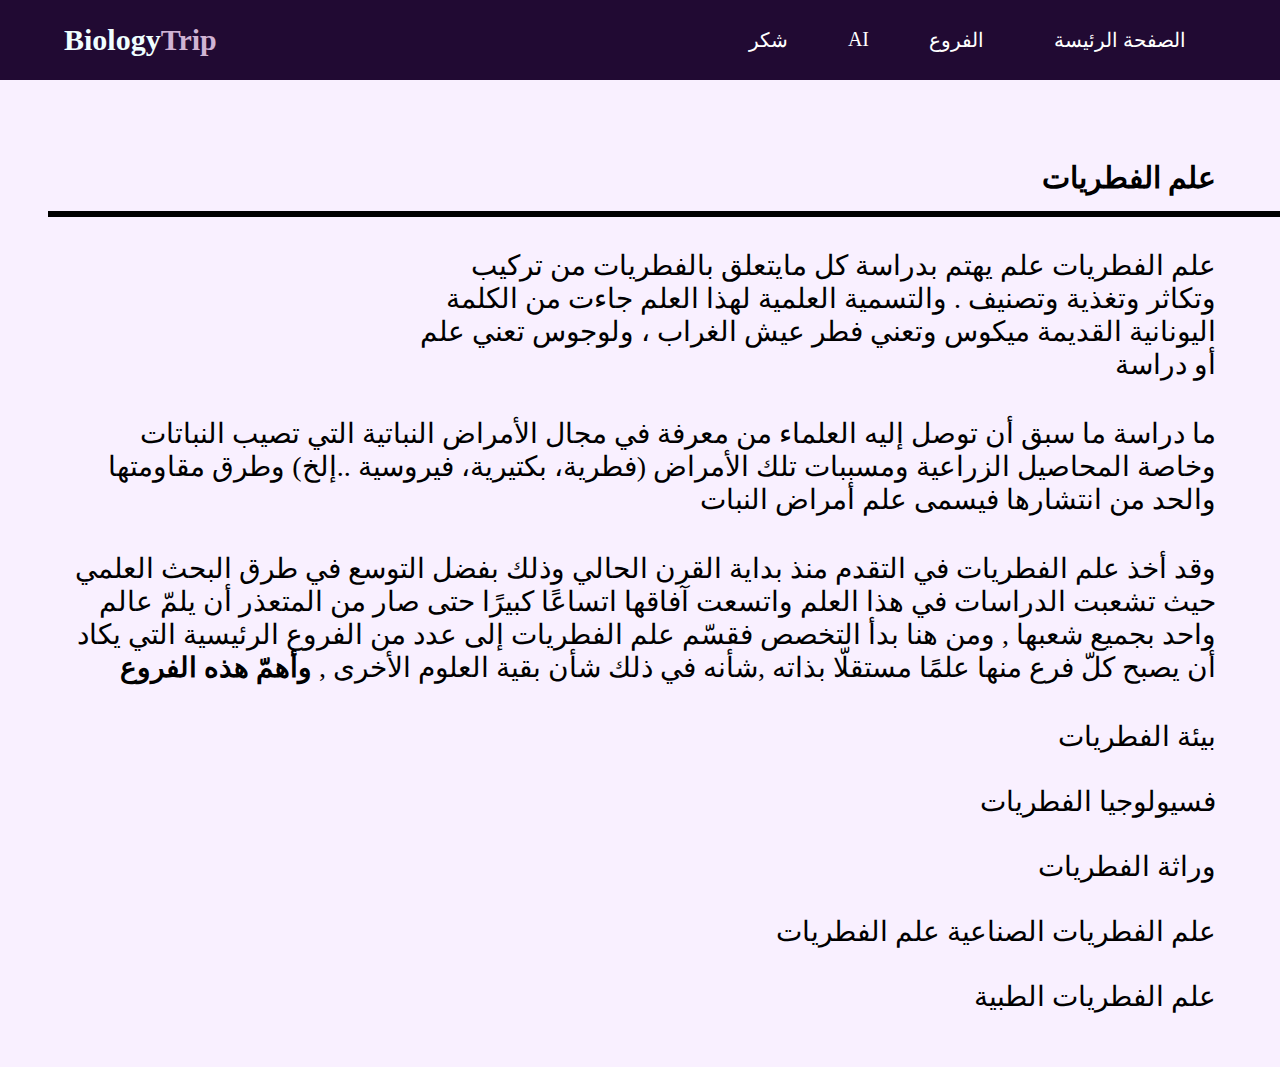
<file: mycology.html>
<!DOCTYPE html>
<html lang="en">
<head>
    <meta charset="UTF-8">
    <meta name="viewport" content="width=device-width, initial-scale=1.0">
    <link rel="stylesheet" href="https://cdnjs.cloudflare.com/ajax/libs/font-awesome/6.5.1/css/all.min.css" integrity="sha512-DTOQO9RWCH3ppGqcWaEA1BIZOC6xxalwEsw9c2QQeAIftl+Vegovlnee1c9QX4TctnWMn13TZye+giMm8e2LwA==" crossorigin="anonymous" referrerpolicy="no-referrer" />
    <link rel="stylesheet" href="mycology.css">
    <title>mycology</title>
</head>
<body>
<!-- ****************************menu__bar************************* -->
<div class="menu__bar">
<h1 class="logo">Biology<span>Trip</span></h1>

<ul>
<li><a href="thank.html">شكر</a></li>
<li><a href="https://www.perplexity.ai/search">AI</a></li>
<li><a href="#">الفروع <i class=" fas fa-caret-down"></i></a>

<div class="dropdown__menu">
    <ul>
        <li><a href="nstartbio.css">علم الأحياء<i class=" fas fa-caret-right"></i></a>
        <div class="drop__menu-1">
            <ul>
                <li><a href="#">نظرية الخلية</a></li>
                <li><a href="#">التطور</a></li>
                <li><a href="#">الاستتباب</a></li>
                <li><a href="#">الطاقة</a></li>

            </ul>
        </div>
        </li>
        <li><a href="Genetics.html">علم الوراثة</a></li>
        <li><a href="mycology.html">علم الفطريات</a></li>
        <li><a href="Neurology.html">علم الأعصاب</a></li>
        <li><a href="Ecology.html">علم البيئة</a></li>
        <li><a href="Histology.html">علم الأنسجة</a></li>
        <li><a href="Biochemistry.html">كيمياء حيوية</a></li>
        <li><a href="Virology.html">علم الفيروسات</a></li>
        <li><a href="cytology.html">علم الخلية</a></li>
        <li><a href="anatomy.html">علم التشريح</a></li>


    </ul>
</div>
</li>
<li><a href="index.html">الصفحة الرئيسة</a></li>


</ul>
</div>











<!-- ***************************textarea************************** -->
    <h2> علم الفطريات </h2>
    <hr>
    <video autoplay loop muted plays-inline class="video">
        <source src="C:\Users\moham\OneDrive - RiyadhGirls\code gio\img gio\document_5879781829900244258.mp4">
    </video>
<p>علم الفطريات علم يهتم بدراسة كل مايتعلق بالفطريات من تركيب وتكاثر وتغذية وتصنيف . والتسمية العلمية لهذا العلم جاءت من الكلمة اليونانية القديمة  ميكوس  وتعني فطر عيش الغراب ، ولوجوس تعني علم أو دراسة</p>
 <br><br> <p>ما دراسة ما سبق أن توصل إليه العلماء من معرفة في مجال الأمراض النباتية التي تصيب النباتات وخاصة المحاصيل الزراعية ومسببات تلك الأمراض (فطرية، بكتيرية، فيروسية ..إلخ) وطرق مقاومتها والحد من انتشارها فيسمى علم أمراض النبات </p>  
<br><br><p>وقد أخذ علم الفطريات في التقدم منذ بداية القرن الحالي وذلك بفضل التوسع في طرق البحث العلمي حيث تشعبت الدراسات في هذا العلم واتسعت آفاقها اتساعًا كبيرًا حتى صار من المتعذر أن يلمّ عالم واحد بجميع شعبها , ومن هنا بدأ التخصص فقسّم علم الفطريات إلى عدد من الفروع الرئيسية التي يكاد أن يصبح كلّ فرع منها علمًا مستقلّا بذاته ,شأنه في ذلك شأن بقية العلوم الأخرى , <b> وأهمّ هذه الفروع</b></p>


<br><br><p>بيئة الفطريات <br><br>  فسيولوجيا الفطريات <br><br>  وراثة الفطريات <br><br> علم الفطريات الصناعية علم الفطريات <br><br>  علم الفطريات الطبية </p>

<br><br><br>




</body>
</html>
</file>
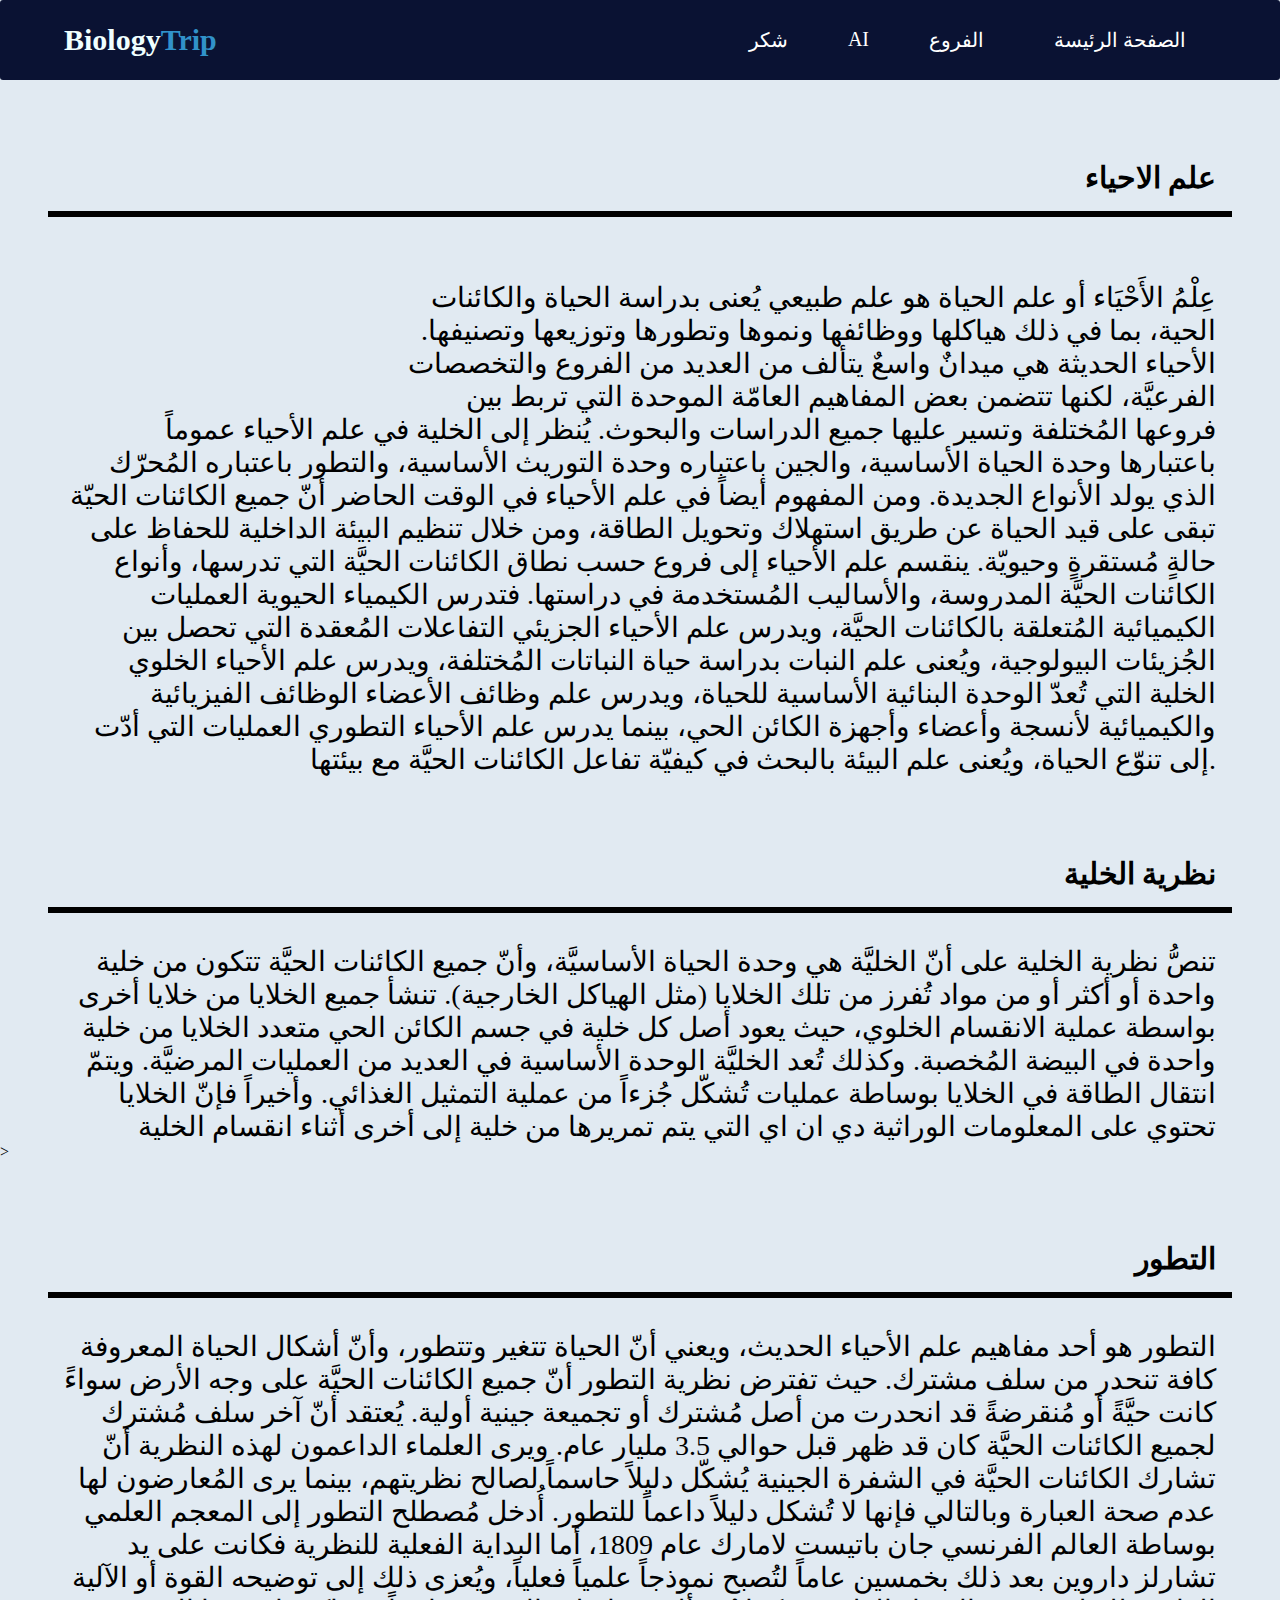
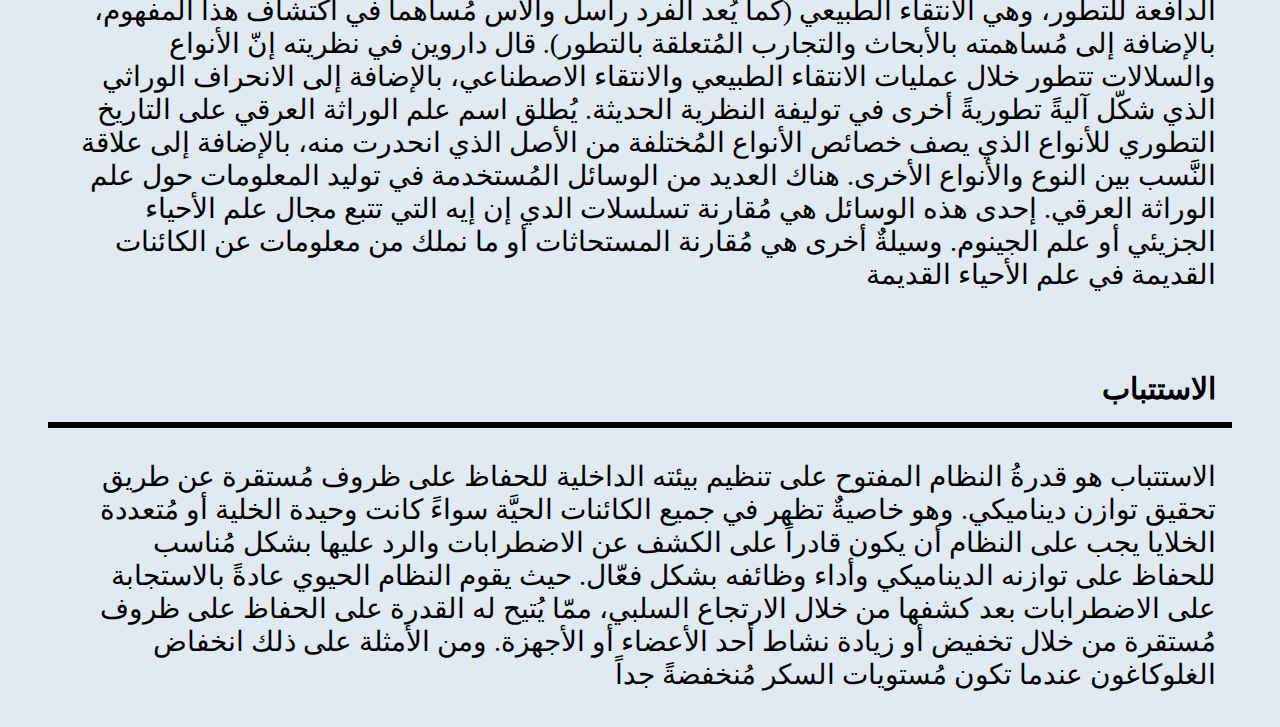
<file: nstartbio.html>
<!DOCTYPE html>
<html lang="en">
<head>
    <meta charset="UTF-8">
    <meta name="viewport" content="width=device-width, initial-scale=1.0">
    <link rel="stylesheet" href="https://cdnjs.cloudflare.com/ajax/libs/font-awesome/6.5.1/css/all.min.css" integrity="sha512-DTOQO9RWCH3ppGqcWaEA1BIZOC6xxalwEsw9c2QQeAIftl+Vegovlnee1c9QX4TctnWMn13TZye+giMm8e2LwA==" crossorigin="anonymous" referrerpolicy="no-referrer" />
    <link rel="stylesheet" href="nstartbio.css">
    <title>Biology</title>
</head>
<body>
<!-- ****************************menu__bar************************* -->
<div class="menu__bar">
<h1 class="logo">Biology<span>Trip</span></h1>

<ul>
<li><a href="thank.html">شكر</a></li>
<li><a href="https://www.perplexity.ai/search">AI</a></li>
<li><a href="#">الفروع <i class=" fas fa-caret-down"></i></a>

<div class="dropdown__menu">
    <ul>
        <li><a href="nstartbio.html">علم الأحياء<i class=" fas fa-caret-right"></i></a>
        <div class="drop__menu-1">
            <ul>
                <li><a href="#">نظرية الخلية</a></li>
                <li><a href="#">التطور</a></li>
                <li><a href="#">الاستتباب</a></li>
                <li><a href="#">الطاقة</a></li>

            </ul>
        </div>
        </li>
        <li><a href="Genetics.html">علم الوراثة</a></li>
        <li><a href="mycology.html">علم الفطريات</a></li>
        <li><a href="Neurology.html">علم الأعصاب</a></li>
        <li><a href="Ecology.html">علم البيئة</a></li>
        <li><a href="Histology.html">علم الأنسجة</a></li>
        <li><a href="Biochemistry.html">كيمياء حيوية</a></li>
        <li><a href="Virology.html">علم الفيروسات</a></li>
        <li><a href="cytology.html">علم الخلية</a></li>
        <li><a href="anatomy.html">علم التشريح</a></li>


    </ul>
</div>
</li>
<li><a href="index.html">الصفحة الرئيسة</a></li>


</ul>
</div>











<!-- ***************************textarea************************** -->

<h2>علم الاحياء</h2>
<hr>
<video autoplay loop muted plays-inline class="video">
    <source src="C:\Users\moham\OneDrive - RiyadhGirls\code gio\img gio\document_5879781829900244314.mp4">
</video>

<p class="a">عِلْمُ الأَحْيَاء أو علم الحياة  هو علم طبيعي يُعنى بدراسة الحياة والكائنات الحية، بما في ذلك هياكلها ووظائفها ونموها وتطورها وتوزيعها وتصنيفها. الأحياء الحديثة هي ميدانٌ واسعٌ يتألف من العديد من الفروع والتخصصات الفرعيَّة، لكنها تتضمن بعض المفاهيم العامّة الموحدة التي تربط بين فروعها المُختلفة وتسير عليها جميع الدراسات والبحوث. يُنظر إلى الخلية في علم الأحياء عموماً باعتبارها وحدة الحياة الأساسية، والجين باعتباره وحدة التوريث الأساسية، والتطور باعتباره المُحرّك الذي يولد الأنواع الجديدة. ومن المفهوم أيضاً في علم الأحياء في الوقت الحاضر أنّ جميع الكائنات الحيّة تبقى على قيد الحياة عن طريق استهلاك وتحويل الطاقة، ومن خلال تنظيم البيئة الداخلية للحفاظ على حالةٍ مُستقرةٍ وحيويّة.

    ينقسم علم الأحياء إلى فروع حسب نطاق الكائنات الحيَّة التي تدرسها، وأنواع الكائنات الحيَّة المدروسة، والأساليب المُستخدمة في دراستها. فتدرس الكيمياء الحيوية العمليات الكيميائية المُتعلقة بالكائنات الحيَّة، ويدرس علم الأحياء الجزيئي التفاعلات المُعقدة التي تحصل بين الجُزيئات البيولوجية، ويُعنى علم النبات بدراسة حياة النباتات المُختلفة، ويدرس علم الأحياء الخلوي الخلية التي تُعدّ الوحدة البنائية الأساسية للحياة، ويدرس علم وظائف الأعضاء الوظائف الفيزيائية والكيميائية لأنسجة وأعضاء وأجهزة الكائن الحي، بينما يدرس علم الأحياء التطوري العمليات التي أدّت إلى تنوّع الحياة، ويُعنى علم البيئة بالبحث في كيفيّة تفاعل الكائنات الحيَّة مع بيئتها.</p>





<h2>نظرية الخلية</h2>
<hr>
<p>تنصُّ نظرية الخلية على أنّ الخليَّة هي وحدة الحياة الأساسيَّة، وأنّ جميع الكائنات الحيَّة تتكون من خلية واحدة أو أكثر أو من مواد تُفرز من تلك الخلايا (مثل الهياكل الخارجية). تنشأ جميع الخلايا من خلايا أخرى بواسطة عملية الانقسام الخلوي، حيث يعود أصل كل خلية في جسم الكائن الحي متعدد الخلايا من خلية واحدة في البيضة المُخصبة. وكذلك تُعد الخليَّة الوحدة الأساسية في العديد من العمليات المرضيَّة. ويتمّ انتقال الطاقة في الخلايا بوساطة عمليات تُشكّل جُزءاً من عملية التمثيل الغذائي. وأخيراً فإنّ الخلايا تحتوي على المعلومات الوراثية دي ان اي التي يتم تمريرها من خلية إلى أخرى أثناء انقسام الخلية</p>>
<h2>التطور</h2>
<hr>
<p>التطور هو أحد مفاهيم علم الأحياء الحديث، ويعني أنّ الحياة تتغير وتتطور، وأنّ أشكال الحياة المعروفة كافة تنحدر من سلف مشترك. حيث تفترض نظرية التطور أنّ جميع الكائنات الحيَّة على وجه الأرض سواءً كانت حيَّةً أو مُنقرضةً قد انحدرت من أصل مُشترك أو تجميعة جينية أولية. يُعتقد أنّ آخر سلف مُشترك لجميع الكائنات الحيَّة كان قد ظهر قبل حوالي 3.5 مليار عام. ويرى العلماء الداعمون لهذه النظرية أنّ تشارك الكائنات الحيَّة في الشفرة الجينية يُشكّل دليلاً حاسماً لصالح نظريتهم، بينما يرى المُعارضون لها عدم صحة العبارة وبالتالي فإنها لا تُشكل دليلاً داعماً للتطور.

أُدخل مُصطلح التطور إلى المعجم العلمي بوساطة العالم الفرنسي جان باتيست لامارك عام 1809، أما البداية الفعلية للنظرية فكانت على يد تشارلز داروين بعد ذلك بخمسين عاماً لتُصبح نموذجاً علمياً فعلياً، ويُعزى ذلك إلى توضيحه القوة أو الآلية الدافعة للتطور، وهي الانتقاء الطبيعي (كما يُعد ألفرد راسل والاس مُساهماً في اكتشاف هذا المفهوم، بالإضافة إلى مُساهمته بالأبحاث والتجارب المُتعلقة بالتطور). قال داروين في نظريته إنّ الأنواع والسلالات تتطور خلال عمليات الانتقاء الطبيعي والانتقاء الاصطناعي، بالإضافة إلى الانحراف الوراثي الذي شكّل آليةً تطوريةً أخرى في توليفة النظرية الحديثة.

يُطلق اسم علم الوراثة العرقي على التاريخ التطوري للأنواع الذي يصف خصائص الأنواع المُختلفة من الأصل الذي انحدرت منه، بالإضافة إلى علاقة النَّسب بين النوع والأنواع الأخرى. هناك العديد من الوسائل المُستخدمة في توليد المعلومات حول علم الوراثة العرقي. إحدى هذه الوسائل هي مُقارنة تسلسلات الدي إن إيه التي تتبع مجال علم الأحياء الجزيئي أو علم الجينوم. وسيلةٌ أخرى هي مُقارنة المستحاثات أو ما نملك من معلومات عن الكائنات القديمة في علم الأحياء القديمة</p>

<h2>الاستتباب</h2>
<hr>
<p>الاستتباب هو قدرةُ النظام المفتوح على تنظيم بيئته الداخلية للحفاظ على ظروف مُستقرة عن طريق تحقيق توازن ديناميكي. وهو خاصيةٌ تظهر في جميع الكائنات الحيَّة سواءً كانت وحيدة الخلية أو مُتعددة الخلايا

    يجب على النظام أن يكون قادراً على الكشف عن الاضطرابات والرد عليها بشكل مُناسب للحفاظ على توازنه الديناميكي وأداء وظائفه بشكل فعّال. حيث يقوم النظام الحيوي عادةً بالاستجابة على الاضطرابات بعد كشفها من خلال الارتجاع السلبي، ممّا يُتيح له القدرة على الحفاظ على ظروف مُستقرة من خلال تخفيض أو زيادة نشاط أحد الأعضاء أو الأجهزة. ومن الأمثلة على ذلك انخفاض الغلوكاغون عندما تكون مُستويات السكر مُنخفضةً جداً</p>


</nav>

<br><br>




</body>
</html>
</file>
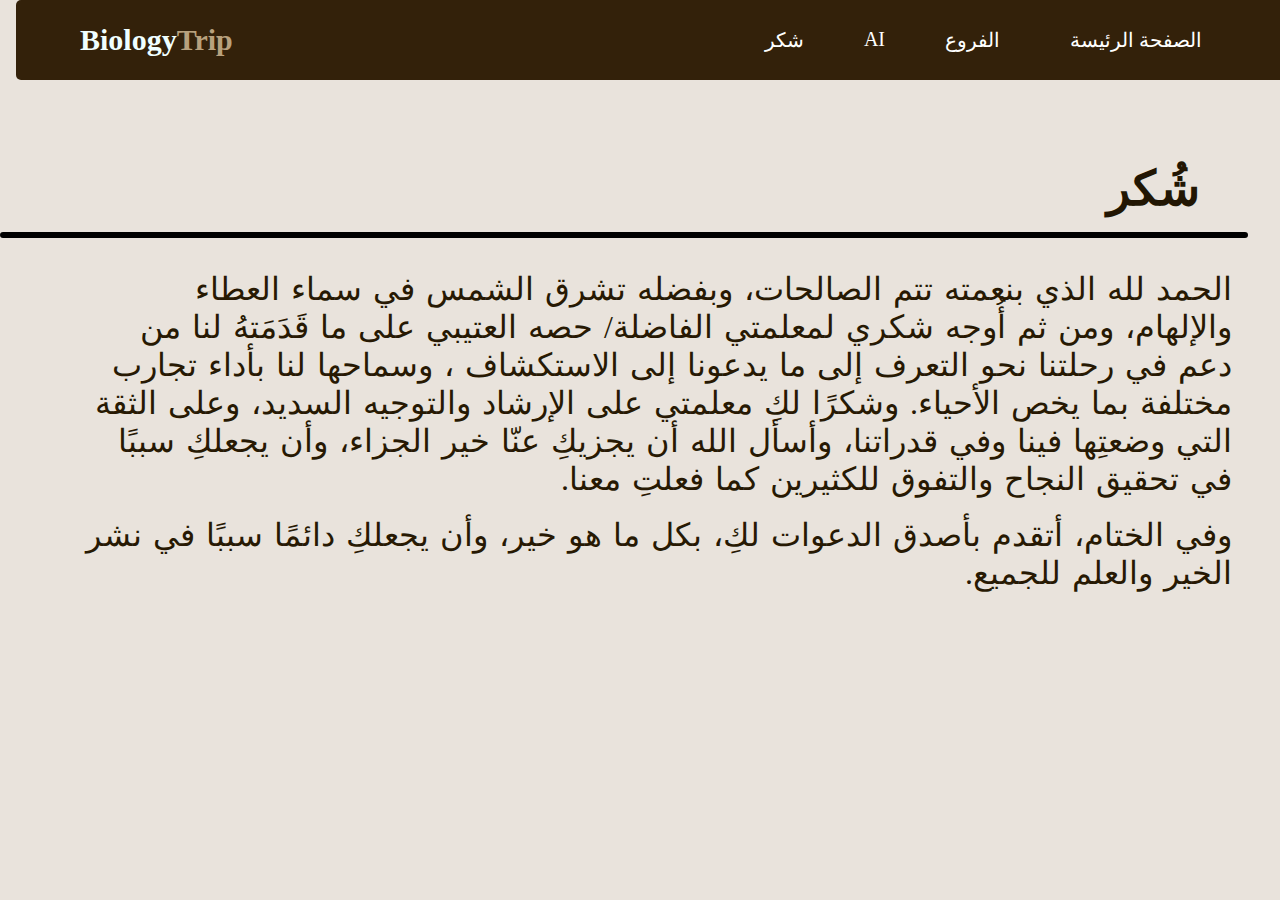
<file: thank.html>
<!DOCTYPE html>
<html dir="rtl" lang="ar">
<head>
    <meta charset="UTF-8">
    <meta name="viewport" content="width=device-width, initial-scale=1.0">
    <link rel="stylesheet" href="https://cdnjs.cloudflare.com/ajax/libs/font-awesome/6.5.1/css/all.min.css" integrity="sha512-DTOQO9RWCH3ppGqcWaEA1BIZOC6xxalwEsw9c2QQeAIftl+Vegovlnee1c9QX4TctnWMn13TZye+giMm8e2LwA==" crossorigin="anonymous" referrerpolicy="no-referrer" />
    <link rel="stylesheet" href="thank.css">
    <title>thank</title>
</head>
<body>
<!-- ****************************menu__bar************************* -->
<div class="menu__bar">

<ul>
    <li><a href="index.html">الصفحة الرئيسة</a></li>

<li><a href="#">الفروع <i class=" fas fa-caret-down"></i></a>

<div class="dropdown__menu">
    <ul>
        <li><a href="nstartbio.html">علم الأحياء<i class=" fas fa-caret-right"></i></a>
        <div class="drop__menu-1">
            <ul>
                <li><a href="#">نظرية الخلية</a></li>
                <li><a href="#">التطور</a></li>
                <li><a href="#">الاستتباب</a></li>
                <li><a href="#">الطاقة</a></li>

            </ul>
        </div>
        </li>
        <li><a href="Genetics.html">علم الوراثة</a></li>
        <li><a href="mycology.html">علم الفطريات</a></li>
        <li><a href="Neurology.html">علم الأعصاب</a></li>
        <li><a href="Ecology.html">علم البيئة</a></li>
        <li><a href="Histology.html">علم الأنسجة</a></li>
        <li><a href="Biochemistry.html">كيمياء حيوية</a></li>
        <li><a href="Virology.html">علم الفيروسات</a></li>
        <li><a href="cytology.html">علم الخلية</a></li>
        <li><a href="anatomy.html">علم التشريح</a></li>


    </ul>
</div>
</li>
<li><a href="https://www.perplexity.ai/search">AI</a></li>

<li><a href="thank.html">شكر</a></li>

</ul>
<h1 class="logo">Biology<span>Trip</span></h1>

</div>










<!-- ***************************textarea************************** -->
    <h2>  شُكر</h2>
    <hr>
<p>الحمد لله الذي بنعمته تتم الصالحات، وبفضله تشرق الشمس في سماء العطاء والإلهام، ومن ثم أُوجه شكري لمعلمتي الفاضلة/ حصه العتيبي على ما قَدَمَتهُ لنا من دعم في رحلتنا نحو التعرف إلى ما يدعونا إلى الاستكشاف ، وسماحها لنا بأداء تجارب مختلفة بما يخص الأحياء.
وشكرًا لكِ معلمتي على الإرشاد والتوجيه السديد، وعلى الثقة التي وضعتِها فينا وفي قدراتنا، وأسأل الله أن يجزيكِ عنّا خير الجزاء، وأن يجعلكِ سببًا في تحقيق النجاح والتفوق للكثيرين كما فعلتِ معنا.</p>
<br>
<p>وفي الختام، أتقدم بأصدق الدعوات لكِ، بكل ما هو خير، وأن يجعلكِ دائمًا سببًا في نشر الخير والعلم للجميع.</p>
    
    
</body>
</html>
</file>
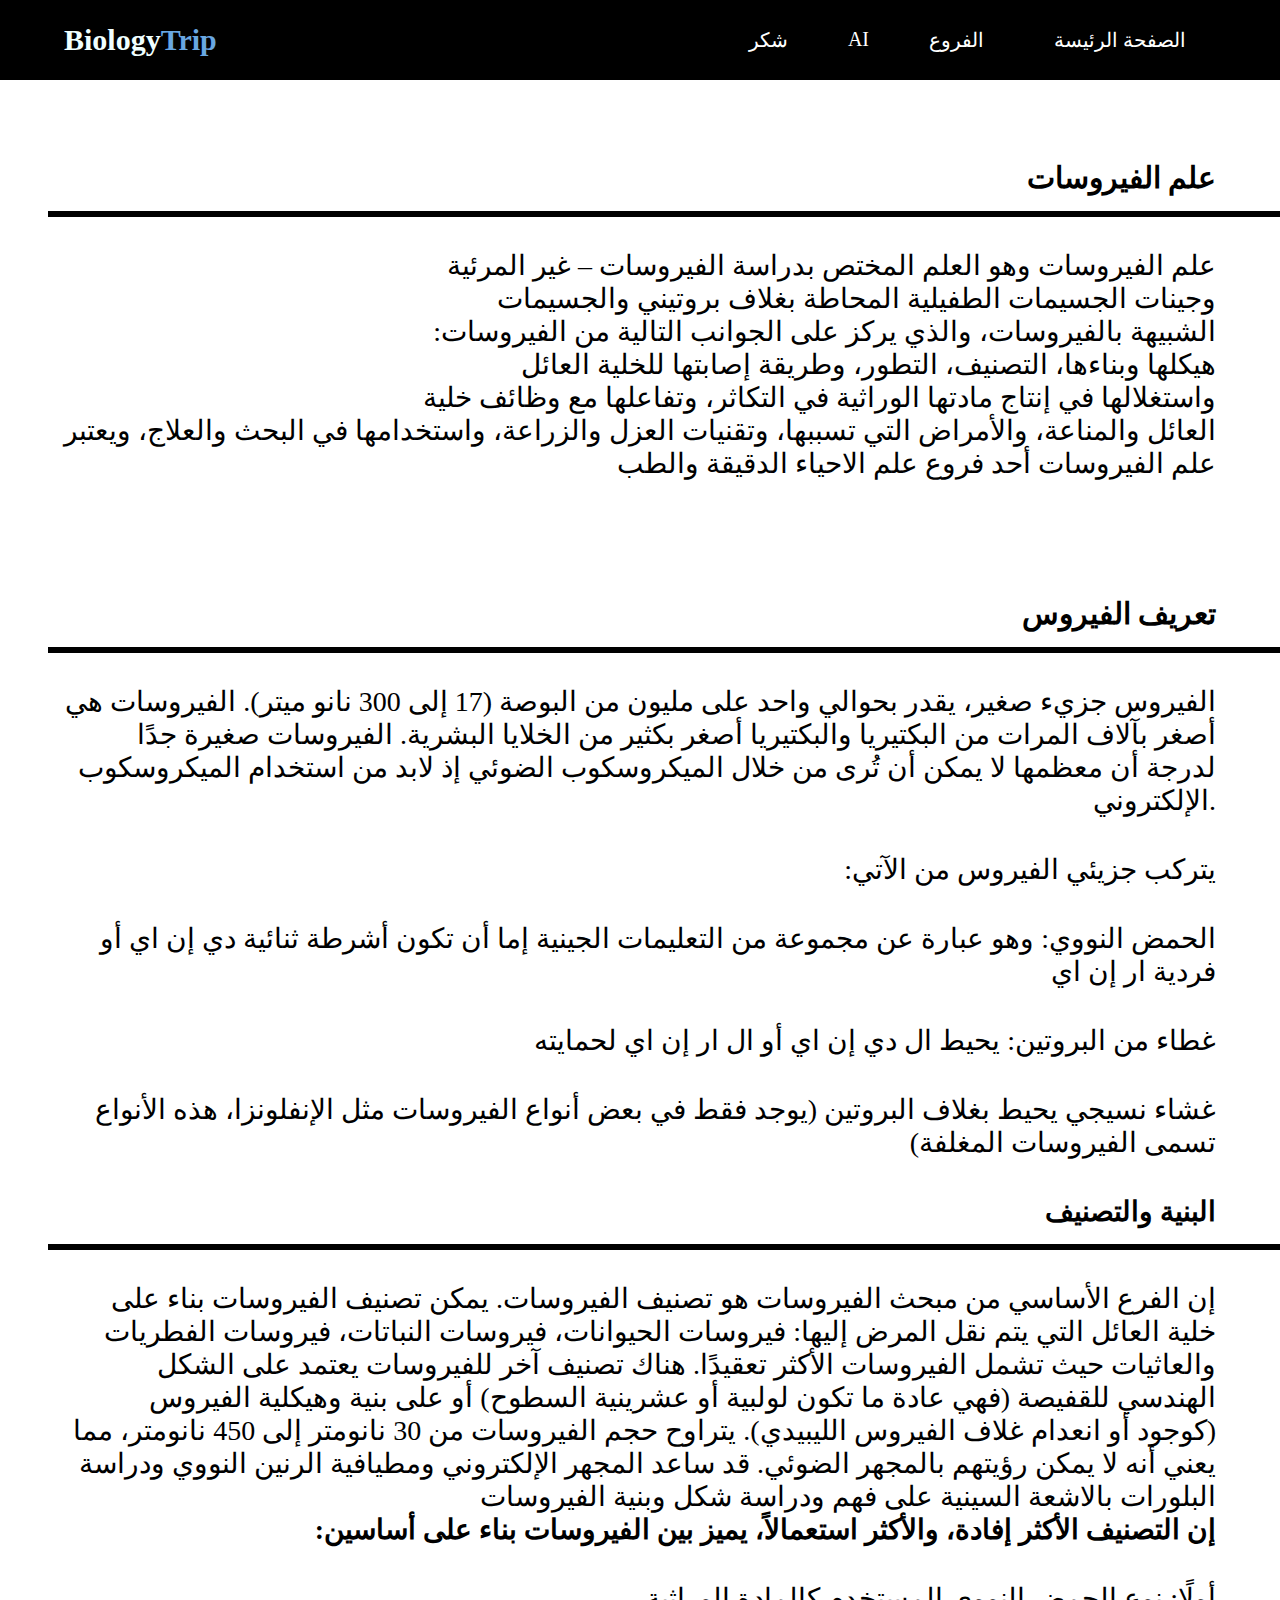
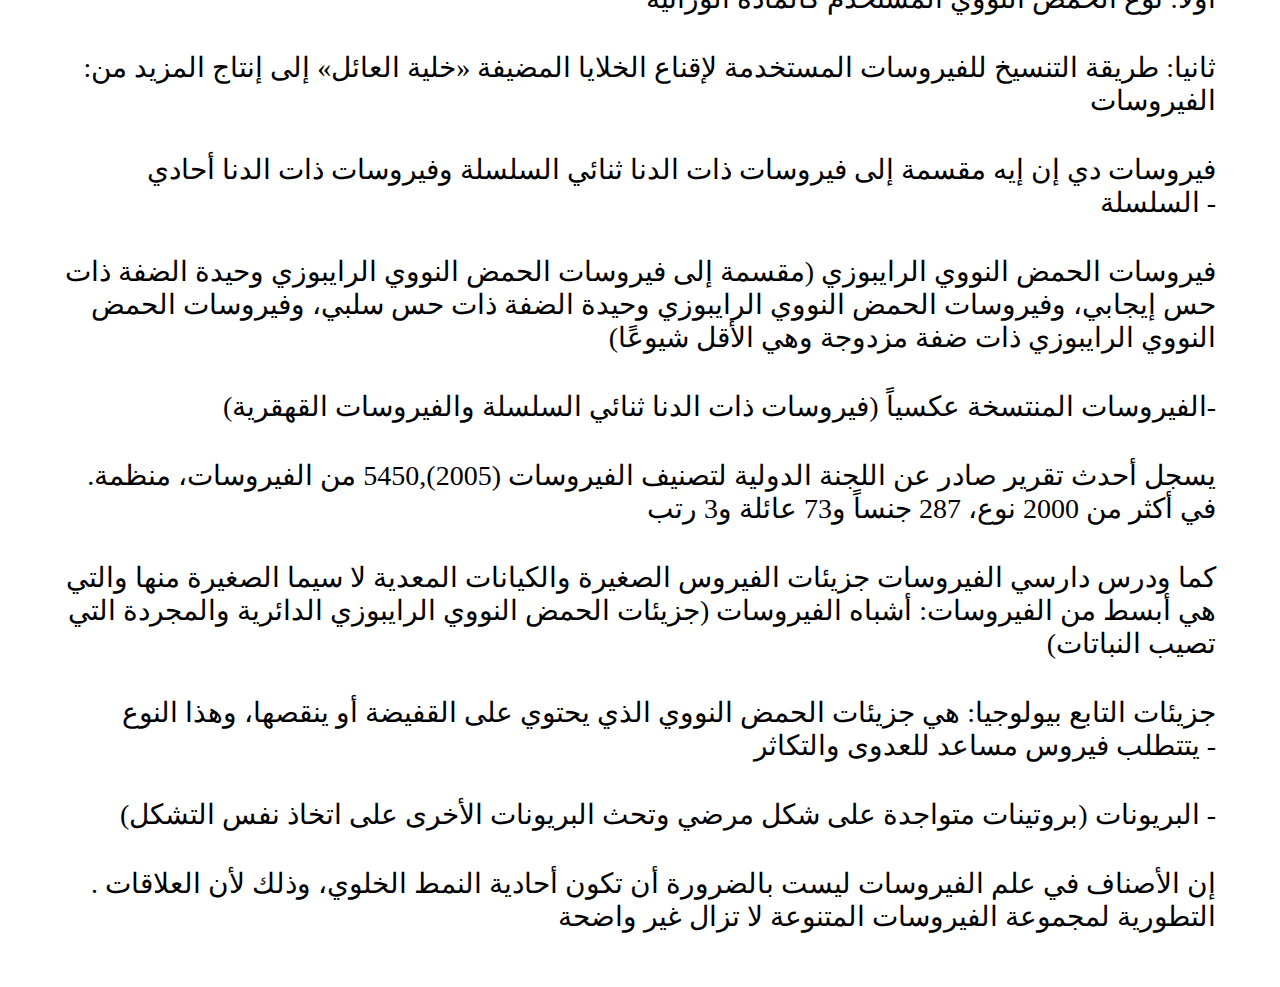
<file: Virology.html>
<!DOCTYPE html>
<html lang="en">
<head>
    <meta charset="UTF-8">
    <meta name="viewport" content="width=device-width, initial-scale=1.0">
    <link rel="stylesheet" href="https://cdnjs.cloudflare.com/ajax/libs/font-awesome/6.5.1/css/all.min.css" integrity="sha512-DTOQO9RWCH3ppGqcWaEA1BIZOC6xxalwEsw9c2QQeAIftl+Vegovlnee1c9QX4TctnWMn13TZye+giMm8e2LwA==" crossorigin="anonymous" referrerpolicy="no-referrer" />
    <link rel="stylesheet" href="Virology.css">
    <title>علم الفيروسات</title>
</head>
<body>
<!-- ****************************menu__bar************************* -->
<div class="menu__bar">
<h1 class="logo">Biology<span>Trip</span></h1>

<ul>
<li><a href="thank.html">شكر</a></li>
<li><a href="https://www.perplexity.ai/search">AI</a></li>
<li><a href="#">الفروع <i class=" fas fa-caret-down"></i></a>

<div class="dropdown__menu">
    <ul>
        <li><a href="nstartbio.html">علم الأحياء<i class=" fas fa-caret-right"></i></a>
        <div class="drop__menu-1">
            <ul>
                <li><a href="#">نظرية الخلية</a></li>
                <li><a href="#">التطور</a></li>
                <li><a href="#">الاستتباب</a></li>
                <li><a href="#">الطاقة</a></li>

            </ul>
        </div>
        </li>
        <li><a href="Genetics.html">علم الوراثة</a></li>
        <li><a href="mycology.html">علم الفطريات</a></li>
        <li><a href="Neurology.html">علم الأعصاب</a></li>
        <li><a href="Ecology.html">علم البيئة</a></li>
        <li><a href="Histology.html">علم الأنسجة</a></li>
        <li><a href="Biochemistry.html">كيمياء حيوية</a></li>
        <li><a href="Virology.html">علم الفيروسات</a></li>
        <li><a href="cytology.html">علم الخلية</a></li>
        <li><a href="anatomy.html">علم التشريح</a></li>


    </ul>
</div>
</li>
<li><a href="index.html">الصفحة الرئيسة</a></li>


</ul>
</div>











<!-- ***************************textarea************************** -->
    <h2> علم الفيروسات</h2>
    <hr>
    <video autoplay loop muted plays-inline class="video">
        <source src="C:\Users\moham\OneDrive - RiyadhGirls\code gio\img gio\document_5879781829900244236.mp4">
    </video> 
<p>علم الفيروسات وهو العلم المختص بدراسة الفيروسات – غير المرئية وجينات الجسيمات الطفيلية المحاطة بغلاف بروتيني  والجسيمات الشبيهة بالفيروسات، والذي يركز على الجوانب التالية من الفيروسات: هيكلها وبناءها، التصنيف، التطور، وطريقة إصابتها للخلية العائل واستغلالها في إنتاج مادتها الوراثية في التكاثر، وتفاعلها مع وظائف خلية العائل والمناعة، والأمراض التي تسببها، وتقنيات العزل والزراعة، واستخدامها في البحث والعلاج، ويعتبر علم الفيروسات أحد فروع علم الاحياء الدقيقة والطب</p>
<br><br><h2><b>تعريف الفيروس</b></h2>
<hr>
<p>الفيروس جزيء صغير، يقدر بحوالي واحد على مليون من البوصة (17 إلى 300 نانو ميتر). الفيروسات هي أصغر بآلاف المرات من البكتيريا والبكتيريا أصغر بكثير من الخلايا البشرية. الفيروسات صغيرة جدًا لدرجة أن معظمها لا يمكن أن تُرى من خلال الميكروسكوب الضوئي إذ لابد من استخدام الميكروسكوب الإلكتروني.</p>
<br><br><p>:يتركب جزيئي الفيروس من الآتي</p><br><br>
<p>الحمض النووي: وهو عبارة عن مجموعة من التعليمات الجينية إما أن تكون أشرطة ثنائية دي إن اي أو فردية ار إن اي</p>
<br><br><p>غطاء من البروتين: يحيط ال دي إن اي أو ال ار إن اي لحمايته</p>
<br><br><p>غشاء نسيجي يحيط بغلاف البروتين (يوجد فقط في بعض أنواع الفيروسات مثل الإنفلونزا، هذه الأنواع تسمى الفيروسات المغلفة)</p>
<br><br><p><b>البنية والتصنيف</b></p>
<hr>
<p>إن الفرع الأساسي من مبحث الفيروسات هو تصنيف الفيروسات. يمكن تصنيف الفيروسات بناء على خلية العائل التي يتم نقل المرض إليها: فيروسات الحيوانات، فيروسات النباتات، فيروسات الفطريات والعاثيات حيث تشمل الفيروسات الأكثر تعقيدًا. هناك تصنيف آخر للفيروسات يعتمد على الشكل الهندسي للقفيصة (فهي عادة ما تكون لولبية أو عشرينية السطوح) أو على بنية وهيكلية الفيروس (كوجود أو انعدام غلاف الفيروس الليبيدي). يتراوح حجم الفيروسات من 30 نانومتر إلى 450 نانومتر، مما يعني أنه لا يمكن رؤيتهم بالمجهر الضوئي. قد ساعد المجهر الإلكتروني ومطيافية الرنين النووي ودراسة البلورات بالاشعة السينية على فهم ودراسة شكل وبنية الفيروسات</p>
<p><b>:إن التصنيف الأكثر إفادة، والأكثر استعمالاً، يميز بين الفيروسات بناء على أساسين</b></p>
<br><br><p>أولًا: نوع الحمض النووي المستخدم كالمادة الوراثية</p>
<br><br><p>:ثانيا: طريقة التنسيخ للفيروسات المستخدمة لإقناع الخلايا المضيفة «خلية العائل» إلى إنتاج المزيد من الفيروسات</p>
<br><br><p> فيروسات دي إن إيه مقسمة إلى فيروسات ذات الدنا ثنائي السلسلة وفيروسات ذات الدنا أحادي السلسلة -
</p>
<br><br><p>  فيروسات الحمض النووي الرايبوزي (مقسمة إلى فيروسات الحمض النووي الرايبوزي وحيدة الضفة ذات حس إيجابي، وفيروسات الحمض النووي الرايبوزي وحيدة الضفة ذات حس سلبي، وفيروسات الحمض النووي الرايبوزي ذات ضفة مزدوجة وهي الأقل شيوعًا)</p>
<br><br><p>الفيروسات المنتسخة عكسياً (فيروسات ذات الدنا ثنائي السلسلة والفيروسات القهقرية)-</p>
<br><br><p> .يسجل أحدث تقرير صادر عن اللجنة الدولية لتصنيف الفيروسات (2005),5450 من الفيروسات، منظمة في أكثر من 2000 نوع، 287 جنساً و73 عائلة و3 رتب</p>
<br><br><p>كما ودرس دارسي الفيروسات جزيئات الفيروس الصغيرة والكيانات المعدية لا سيما الصغيرة منها والتي هي أبسط من الفيروسات: أشباه الفيروسات (جزيئات الحمض النووي الرايبوزي الدائرية والمجردة التي تصيب النباتات)</p>
<br><br><p>جزيئات التابع بيولوجيا: هي جزيئات الحمض النووي الذي يحتوي على القفيضة أو ينقصها، وهذا النوع يتتطلب فيروس مساعد للعدوى والتكاثر -</p>
<br><br><p>البريونات (بروتينات متواجدة على شكل مرضي وتحث البريونات الأخرى على اتخاذ نفس التشكل) -</p>
<br><br><p>. إن الأصناف في علم الفيروسات ليست بالضرورة أن تكون أحادية النمط الخلوي، وذلك لأن العلاقات التطورية لمجموعة الفيروسات المتنوعة لا تزال غير واضحة</p>


<br><br><br>
</body>
</html>
</file>
<file: about.css>
:root{
    --color-primary: rgb(236, 255, 70);
    --color-secondary: black;
    --color-else: white

}

*{
    padding: 0;
    margin: 0;
    box-sizing: border-box;
}
body{
    background-color: #f6f7f1de;
    height: 100vh;
   
}
span{
    color: rgb(231, 229, 72);
}
h1{
    color: aliceblue;
    font-size: 40px;
}
h2{
    color: rgb(0, 0, 0);
    text-align: right;
    margin-right: 6rem;
    margin-top: 5rem;
  font-size: 2.6rem;
  
}

p{
    color: rgb(0, 0, 0);
    margin-right: 4rem;
    margin-left: 4rem;
    font-size: 32px;
    text-align: right;
    word-spacing: 3px;
}
hr {
    color: rgb(0, 0, 0);
    border: solid 1px;
    align-items: right;
    width: 78rem;
    margin-top: 1rem;
    margin-left: 9rem;
    margin-bottom: 2rem;
    border-radius: 2px;
    margin-right: 3rem;
}
 .menu__bar{
    background-color: rgb(0, 0, 0);
    height: 80px;
    width: 100%;
    display: flex;
    align-items: center;
    justify-content: space-between;
    padding: 0 5%;
    border-radius: 5px;
} 
 .logo{
    color: azure;
    font-size: 30px;
} 
.menu__bar ul{
    list-style: none;
    display: flex;
    

}
.menu__bar ul li{
    padding: 10px 30px;
    position: relative;
    text-align: center;

}

 .menu__bar ul li a{
color: var(--color-else);
text-decoration: none;
font-size: 20px;
transition: all 0.3s;
}
 .menu__bar ul li a:hover{
    color: rgb(243, 245, 115);

} 
.dropdown__menu{
    display: none;
}





.menu__bar ul li:hover .dropdown__menu{
    display: block;
    position: absolute;
    left: 0;
    top: 100%;
    background-color:   rgb(0, 0, 0);
} 
.menu__bar ul li:hover .dropdown__menu ul{
    display: block;
    margin: 10px;
} 
.menu__bar ul li:hover .dropdown__menu ul li{
    width: 150px;
    padding: 10px;
}
.fas{
    float: right;
    margin-left: 10px;
    padding-top: 3px;
}
.drop__menu-1{
    display: none;
}
.dropdown__menu ul li:hover .drop__menu-1{
    display: block;
    position: absolute;
    top: 0;
    left: 150px;
    background-color:  rgb(0, 0, 0);
}
img{

    height: 90vh;
    width: 100%;
}
</file>
<file: anatomy.css>
:root{
    --color-primary: rgb(236, 255, 70);
    --color-secondary: black;
    --color-else: white

}

*{
    padding: 0;
    margin: 0;
    box-sizing: border-box;
}
body{
    background-color: #f7f3f0de;
    height: 100vh;
   
}
span{
    color: rgb(212, 200, 179);
}
h1{
    color: aliceblue;
    font-size: 40px;
}
h2{
    color: rgb(0, 0, 0);
    text-align: right;
    margin-right: 4rem;
    margin-top: 5rem;
  font-size: 30px;
}

p{
    color: rgb(0, 0, 0);
    margin-right: 4rem;
    margin-left: 4rem;
    font-size: 25px;
    text-align: right;
}
hr {
    color: rgb(0, 0, 0);
    border: solid;
    align-items: center;
    width: 70rem;
    margin-top: 1rem;
    margin-left: 3rem;
    margin-bottom: 2rem;
}
 .menu__bar{
    background-color: rgb(31, 22, 4);
    height: 80px;
    width: 100%;
    display: flex;
    align-items: center;
    justify-content: space-between;
    padding: 0 5%;
} 
 .logo{
    color: azure;
    font-size: 30px;
} 
.menu__bar ul{
    list-style: none;
    display: flex;

}
.menu__bar ul li{
    padding: 10px 30px;
    position: relative;
    text-align: center;

}

 .menu__bar ul li a{
color: var(--color-else);
text-decoration: none;
font-size: 20px;
transition: all 0.3s;
}
 .menu__bar ul li a:hover{
    color: rgb(209, 190, 148);

} 
.dropdown__menu{
    display: none;
}





.menu__bar ul li:hover .dropdown__menu{
    display: block;
    position: absolute;
    left: 0;
    top: 100%;
    background-color:    rgb(31, 22, 4);
} 
.menu__bar ul li:hover .dropdown__menu ul{
    display: block;
    margin: 10px;
} 
.menu__bar ul li:hover .dropdown__menu ul li{
    width: 150px;
    padding: 10px;
}
.fas{
    float: right;
    margin-left: 10px;
    padding-top: 3px;
}
.drop__menu-1{
    display: none;
}
.dropdown__menu ul li:hover .drop__menu-1{
    display: block;
    position: absolute;
    top: 0;
    left: 150px;
    background-color:   rgb(31, 22, 4);
}
.video{
    float: left;
    width: 372px;
    height: 200px;
    margin-left: 3rem;
    border-radius: 0.5rem;
    padding-right: 5px;
    justify-content: left;
    padding-bottom: 0.7rem;
}
</file>
<file: Biochemistry.css>
:root{
    --color-primary: rgb(236, 255, 70);
    --color-secondary: black;
    --color-else: white

}

*{
    padding: 0;
    margin: 0;
    box-sizing: border-box;
}
body{
    background-color: #f1f5f3de;
    height: 100vh;
   
}
span{
    color: rgb(14, 179, 77);
}
h1{
    color: aliceblue;
    font-size: 40px;
}
h2{
    font-size: 30px;
    color: rgb(0, 0, 0);
    text-align: right;
    margin-right: 4rem;
    margin-top: 5rem;
  
}

p{
    color: rgb(0, 0, 0);
    margin-right: 4rem;
    margin-left: 4rem;
    font-size: 23px;
    text-align: right;
}
hr {
    color: rgb(0, 0, 0);
    border: solid;
    align-items: right;
    width: 72rem;
    margin-top: 1rem;
    margin-left: 9rem;
    margin-bottom: 2rem;
}
 .menu__bar{
    background-color: rgb(2, 49, 36);
    height: 80px;
    width: 100%;
    display: flex;
    align-items: center;
    justify-content: space-between;
    padding: 0 5%;
} 
 .logo{
    color: azure;
    font-size: 30px;
} 
.menu__bar ul{
    list-style: none;
    display: flex;

}
.menu__bar ul li{
    padding: 10px 30px;
    position: relative;
    text-align: center;

}

 .menu__bar ul li a{
color: var(--color-else);
text-decoration: none;
font-size: 20px;
transition: all 0.3s;
}
 .menu__bar ul li a:hover{
    color: rgb(52, 221, 151);

} 
.dropdown__menu{
    display: none;
}





.menu__bar ul li:hover .dropdown__menu{
    display: block;
    position: absolute;
    left: 0;
    top: 100%;
    background-color:   rgb(2, 49, 36);
} 
.menu__bar ul li:hover .dropdown__menu ul{
    display: block;
    margin: 10px;
} 
.menu__bar ul li:hover .dropdown__menu ul li{
    width: 150px;
    padding: 10px;
}
.fas{
    float: right;
    margin-left: 10px;
    padding-top: 3px;
}
.drop__menu-1{
    display: none;
}
.dropdown__menu ul li:hover .drop__menu-1{
    display: block;
    position: absolute;
    top: 0;
    left: 150px;
    background-color:    rgb(2, 49, 36);
}
</file>
<file: Ecology.css>
:root{
    --color-primary: rgb(236, 255, 70);
    --color-secondary: black;
    --color-else: white

}

*{
    padding: 0;
    margin: 0;
    box-sizing: border-box;
}
body{
    background-color: #e6fdefde;
    height: 100vh;
   
}
span{
    color: rgb(3, 255, 192);
}
h1{
    color: aliceblue;
    font-size: 40px;
}
h2{
    font-size: 30px;
    color: rgb(0, 0, 0);
    text-align: right;
    margin-right: 4rem;
    margin-top: 5rem;
  
}

p{
    color: rgb(0, 0, 0);
    margin-right: 4rem;
    /* margin-left: 4rem; */
    font-size: 23px;
    text-align: right;
    /* display: flex; */
}
hr {
    color: rgb(0, 0, 0);
    border: solid;
    align-items: center;
    width: 78rem;
    margin-top: 1rem;
    margin-left: 2rem;
    margin-bottom: 2rem;
}
 .menu__bar{
    background-color: rgb(10, 51, 42);
    height: 80px;
    width: 100%;
    display: flex;
    align-items: center;
    justify-content: space-between;
    padding: 0 5%;
} 
 .logo{
    color: azure;
    font-size: 30px;
} 
.menu__bar ul{
    list-style: none;
    display: flex;

}
.menu__bar ul li{
    padding: 10px 30px;
    position: relative;
    text-align: center;

}

 .menu__bar ul li a{
color: var(--color-else);
text-decoration: none;
font-size: 20px;
transition: all 0.3s;
}
 .menu__bar ul li a:hover{
    color: aquamarine;

} 
.dropdown__menu{
    display: none;
}





.menu__bar ul li:hover .dropdown__menu{
    display: block;
    position: absolute;
    left: 0;
    top: 100%;
    background-color:  rgb(10, 51, 42);
} 
.menu__bar ul li:hover .dropdown__menu ul{
    display: block;
    margin: 10px;
} 
.menu__bar ul li:hover .dropdown__menu ul li{
    width: 150px;
    padding: 10px;
}
.fas{
    float: right;
    margin-left: 10px;
    padding-top: 3px;
}
.drop__menu-1{
    display: none;
}
.dropdown__menu ul li:hover .drop__menu-1{
    display: block;
    position: absolute;
    top: 0;
    left: 150px;
    background-color:  rgb(10, 51, 42);
}
img {
    width: 350px;
    height: 20px;
    border-radius: 3px;
    margin-left: 3rem;
}
.video{
    float: left;
    width: 272px;
    margin-left: 3rem;
    border-radius: 0.5rem;
    padding-right: 5px;
    justify-content: left;
    padding-bottom: 0.7rem;
}
</file>
<file: Genetics.css>
:root{
    --color-primary: rgb(236, 255, 70);
    --color-secondary: black;
    --color-else: white

}

*{
    padding: 0;
    margin: 0;
    box-sizing: border-box;
}
body{
    background-color: #fffffcde;
    height: 100vh;
   
}
span{
    color: rgb(84, 198, 243);
}
h1{
    color: rgb(255, 255, 255);
    font-size: 40px;
}
h2{
    font-size: 30px;
    color: rgb(0, 0, 0);
    text-align: right;
    margin-right: 4rem;
    margin-top: 5rem;
  
}

p{
    color: rgb(0, 0, 0);
    margin-right: 4rem;
    margin-left: 4rem;
    font-size: 23px;
    text-align: right;
}
hr {
    color: rgb(0, 0, 0);
    border: solid;
    align-items: center;
    width: 78rem;
    margin-top: 1rem;
    margin-left: 2rem;
    margin-bottom: 2rem;
}
 .menu__bar{
    background-color: rgb(0, 0, 0);
    height: 80px;
    width: 100%;
    display: flex;
    align-items: center;
    justify-content: space-between;
    padding: 0 5%;
} 
 .logo{
    color: azure;
    font-size: 30px;
} 
.menu__bar ul{
    list-style: none;
    display: flex;

}
.menu__bar ul li{
    padding: 10px 30px;
    position: relative;
    text-align: center;

}

 .menu__bar ul li a{
color: var(--color-else);
text-decoration: none;
font-size: 20px;
transition: all 0.3s;
}
 .menu__bar ul li a:hover{
    color:  rgb(84, 198, 243);

} 
.dropdown__menu{
    display: none;
}





.menu__bar ul li:hover .dropdown__menu{
    display: block;
    position: absolute;
    left: 0;
    top: 100%;
    background-color:  rgb(0, 0, 0);
} 
.menu__bar ul li:hover .dropdown__menu ul{
    display: block;
    margin: 10px;
} 
.menu__bar ul li:hover .dropdown__menu ul li{
    width: 150px;
    padding: 10px;
}
.fas{
    float: right;
    margin-left: 10px;
    padding-top: 3px;
}
.drop__menu-1{
    display: none;
}
.dropdown__menu ul li:hover .drop__menu-1{
    display: block;
    position: absolute;
    top: 0;
    left: 150px;
    background-color:  rgb(0, 0, 0);
}
.video{
    float: left;
    width: 372px;
    margin-left: 3rem;
    border-radius: 0.5rem;
    padding-right: 5px;
    justify-content: left;
    padding-bottom: 0.1rem;
}
/* table ,td{
    border: solid 1px;
    width: 3rem;
} */
/* textarea{
    width: 86px;
    font-size: 9rem;
} */

table{
    border: solid 1px;
    width: 2rem;
    height: 12rem;
margin-left: 22rem;}
td{
    border: solid 1px;
    width: 2rem;
}
#t{
    color: black;
    background-color: rgba(0, 0, 0, 0.774);
}
</file>
<file: mycology.css>
:root{
    --color-primary: rgb(236, 255, 70);
    --color-secondary: black;
    --color-else: white

}

*{
    padding: 0;
    margin: 0;
    box-sizing: border-box;
}
body{
    background-color: #f8eeffde;
    height: 100vh;
   
}
span{
    color: rgb(208, 179, 212);
}
h1{
    color: aliceblue;
    font-size: 40px;
}
h2{
    color: rgb(0, 0, 0);
    text-align: right;
    margin-right: 4rem;
    margin-top: 5rem;
  font-size: 30px;
}

p{
    color: rgb(0, 0, 0);
    margin-right: 4rem;
    margin-left: 4rem;
    font-size: 28px;
    text-align: right;
}
hr {
    color: rgb(0, 0, 0);
    border: solid;
    align-items: center;
    width: 78rem;
    margin-top: 1rem;
    margin-left: 3rem;
    margin-bottom: 2rem;
}
 .menu__bar{
    background-color: rgb(33, 10, 51);
    height: 80px;
    width: 100%;
    display: flex;
    align-items: center;
    justify-content: space-between;
    padding: 0 5%;
} 
 .logo{
    color: azure;
    font-size: 30px;
} 
.menu__bar ul{
    list-style: none;
    display: flex;

}
.menu__bar ul li{
    padding: 10px 30px;
    position: relative;
    text-align: center;

}

 .menu__bar ul li a{
color: var(--color-else);
text-decoration: none;
font-size: 20px;
transition: all 0.3s;
}
 .menu__bar ul li a:hover{
    color: rgb(192, 148, 209);

} 
.dropdown__menu{
    display: none;
}





.menu__bar ul li:hover .dropdown__menu{
    display: block;
    position: absolute;
    left: 0;
    top: 100%;
    background-color:   rgb(33, 10, 51);
} 
.menu__bar ul li:hover .dropdown__menu ul{
    display: block;
    margin: 10px;
} 
.menu__bar ul li:hover .dropdown__menu ul li{
    width: 150px;
    padding: 10px;
}
.fas{
    float: right;
    margin-left: 10px;
    padding-top: 3px;
}
.drop__menu-1{
    display: none;
}
.dropdown__menu ul li:hover .drop__menu-1{
    display: block;
    position: absolute;
    top: 0;
    left: 150px;
    background-color:   rgb(33, 10, 51);
}
.video{
    float: left;
    width: 372px;
    margin-left: 3rem;
    border-radius: 0.5rem;
    padding-right: 5px;
    justify-content: left;
    padding-bottom: 0.1rem;
}
</file>
<file: nstartbio.css>
:root{
    --color-primary: rgb(236, 255, 70);
    --color-secondary: black;
    --color-else: white

}

*{
    padding: 0;
    margin: 0;
    box-sizing: border-box;
}
body{
    background-color: #dde7f0de;
    height: 100vh;
   
}
span{
    color: rgb(49, 146, 202);
}
h1{
    color: aliceblue;
    font-size: 40px;
}
h2{
    color: rgb(0, 0, 0);
    text-align: right;
    margin-right: 4rem;
    margin-top: 5rem;
  font-size: 30px;
}

p{
    color: rgb(0, 0, 0);
    margin-right: 4rem;
    margin-left: 4rem;
    font-size: 28px;
    text-align: right;
}
hr {
    color: rgb(0, 0, 0);
    border: solid;
    align-items: center;
    width: 74rem;
    margin-top: 1rem;
    margin-left: 3rem;
    margin-bottom: 2rem;
}
 .menu__bar{
    background-color: rgb(10, 18, 51);
    height: 80px;
    width: 100%;
    display: flex;
    align-items: center;
    justify-content: space-between;
    padding: 0 5%;
    border-radius: 3px;
} 
 .logo{
    color: azure;
    font-size: 30px;
} 
.menu__bar ul{
    list-style: none;
    display: flex;

}
.menu__bar ul li{
    padding: 10px 30px;
    position: relative;
    text-align: center;

}

 .menu__bar ul li a{
color: var(--color-else);
text-decoration: none;
font-size: 20px;
transition: all 0.3s;
}
 .menu__bar ul li a:hover{
    color: rgb(128, 151, 226);

} 
.dropdown__menu{
    display: none;
    border-radius: 4px;
}





.menu__bar ul li:hover .dropdown__menu{
    display: block;
    position: absolute;
    left: 0;
    top: 100%;
    background-color:   rgb(10, 18, 51);
} 
.menu__bar ul li:hover .dropdown__menu ul{
    display: block;
    margin: 10px;
} 
.menu__bar ul li:hover .dropdown__menu ul li{
    width: 150px;
    padding: 10px;
}
.fas{
    float: right;
    margin-left: 10px;
    padding-top: 3px;
}
.drop__menu-1{
    display: none;
    border-radius: 4px;
}
.dropdown__menu ul li:hover .drop__menu-1{
    display: block;
    position: absolute;
    top: 0;
    left: 150px;
    background-color:   rgb(10, 18, 51);
}

.a{
    font-size: 28px;
    margin: 4rem 4rem;
}
.video{
    float: left;
    width: 342px;
    margin-left: 3rem;
    border-radius: 0.5rem;
    padding-right: 5px;
    justify-content: left;
    padding-bottom: 0.1rem;
}

footer{
    background-color: rgb(8, 34, 59);
 }



footer h4{
text-align: center;
font-size: 30px;

}
footer p {
    display: flex;
    color: rgb(255, 255, 255);
    text-align: center;
    width: 37vh;
    margin-top: 1rem;
    font-size: 1rem;
    margin-left: 34rem;
}
footer .content-footer .end {
    color: var(--primarycolor);
    margin-top: 1rem;
    margin-left: 40rem;
    color: aliceblue;
}
</file>
<file: thank.css>
:root{
    --color-primary: rgb(236, 255, 70);
    --color-secondary: black;
    --color-else: white

}

*{
    padding: 0;
    margin: 0;
    box-sizing: border-box;
}
body{
    background-color: #e6dfd7de;
    height: 100vh;
   
}
span{
    color: rgb(184, 161, 126);
}
h1{
    color: aliceblue;
    font-size: 40px;
}
h2{
    color: rgb(34, 22, 3);
    text-align: right;
    margin-right: 6rem;
    margin-top: 5rem;
  font-size: 3rem;
  
}

p{
    color: rgb(39, 25, 3);
    margin-right: 4rem;
    margin-left: 4rem;
    font-size: 32px;
    text-align: right;
    word-spacing: 3px;
}
hr {
    color: rgb(0, 0, 0);
    border: solid;
    align-items: right;
    width: 78rem;
    margin-top: 1rem;
    margin-left: 9rem;
    margin-bottom: 2rem;
    border-radius: 6px;
    margin-right: 3rem;
}
 .menu__bar{
    background-color: rgb(51, 33, 10);
    height: 80px;
    width: 100%;
    display: flex;
    align-items: center;
    justify-content: space-between;
    padding: 0 5%;
    border-radius: 5px;
} 
 .logo{
    color: azure;
    font-size: 30px;
} 
.menu__bar ul{
    list-style: none;
    display: flex;
    

}
.menu__bar ul li{
    padding: 10px 30px;
    position: relative;
    text-align: center;

}

 .menu__bar ul li a{
color: var(--color-else);
text-decoration: none;
font-size: 20px;
transition: all 0.3s;
}
 .menu__bar ul li a:hover{
    color: rgb(197, 157, 83);

} 
.dropdown__menu{
    display: none;
}





.menu__bar ul li:hover .dropdown__menu{
    display: block;
    position: absolute;
    left: 0;
    top: 100%;
    background-color:   rgb(51, 33, 10);
} 
.menu__bar ul li:hover .dropdown__menu ul{
    display: block;
    margin: 10px;
} 
.menu__bar ul li:hover .dropdown__menu ul li{
    width: 150px;
    padding: 10px;
}
.fas{
    float: right;
    margin-left: 10px;
    padding-top: 3px;
}
.drop__menu-1{
    display: none;
}
.dropdown__menu ul li:hover .drop__menu-1{
    display: block;
    position: absolute;
    top: 0;
    left: 150px;
    background-color:  rgb(51, 33, 10);
}
img{

    height: 90vh;
    width: 100%;
}
</file>
<file: Virology.css>
:root{
    --color-primary: rgb(236, 255, 70);
    --color-secondary: black;
    --color-else: white

}

*{
    padding: 0;
    margin: 0;
    box-sizing: border-box;
}
body{
    background-color: #ffffffde;
    height: 100vh;
   
}
span{
    color: rgb(105, 167, 226);
}
h1{
    color: aliceblue;
    font-size: 40px;
}
h2{
    color: rgb(0, 0, 0);
    text-align: right;
    margin-right: 4rem;
    margin-top: 5rem;
  font-size: 30px;
}

p{
    color: rgb(0, 0, 0);
    margin-right: 4rem;
    margin-left: 4rem;
    font-size: 28px;
    text-align: right;
}
hr {
    color: rgb(0, 0, 0);
    border: solid;
    align-items: center;
    width: 77rem;
    margin-top: 1rem;
    margin-left: 3rem;
    margin-bottom: 2rem;
}
 .menu__bar{
    background-color: rgb(0, 0, 0);
    height: 80px;
    width: 100%;
    display: flex;
    align-items: center;
    justify-content: space-between;
    padding: 0 5%;
} 
 .logo{
    color: azure;
    font-size: 30px;
} 
.menu__bar ul{
    list-style: none;
    display: flex;

}
.menu__bar ul li{
    padding: 10px 30px;
    position: relative;
    text-align: center;

}

 .menu__bar ul li a{
color: var(--color-else);
text-decoration: none;
font-size: 20px;
transition: all 0.3s;
}
 .menu__bar ul li a:hover{
    color: rgb(112, 163, 211);

} 
.dropdown__menu{
    display: none;
}





.menu__bar ul li:hover .dropdown__menu{
    display: block;
    position: absolute;
    left: 0;
    top: 100%;
    background-color:   rgb(0, 0, 0);
} 
.menu__bar ul li:hover .dropdown__menu ul{
    display: block;
    margin: 10px;
} 
.menu__bar ul li:hover .dropdown__menu ul li{
    width: 150px;
    padding: 10px;
}
.fas{
    float: right;
    margin-left: 10px;
    padding-top: 3px;
}
.drop__menu-1{
    display: none;
}
.dropdown__menu ul li:hover .drop__menu-1{
    display: block;
    position: absolute;
    top: 0;
    left: 150px;
    background-color:   rgb(0, 0, 0);
}
.video{
    float: left;
    width: 372px;
    margin-left: 3rem;
    border-radius: 0.5rem;
    padding-right: 5px;
    justify-content: left;
    padding-bottom: 0.1rem;
}
</file>
